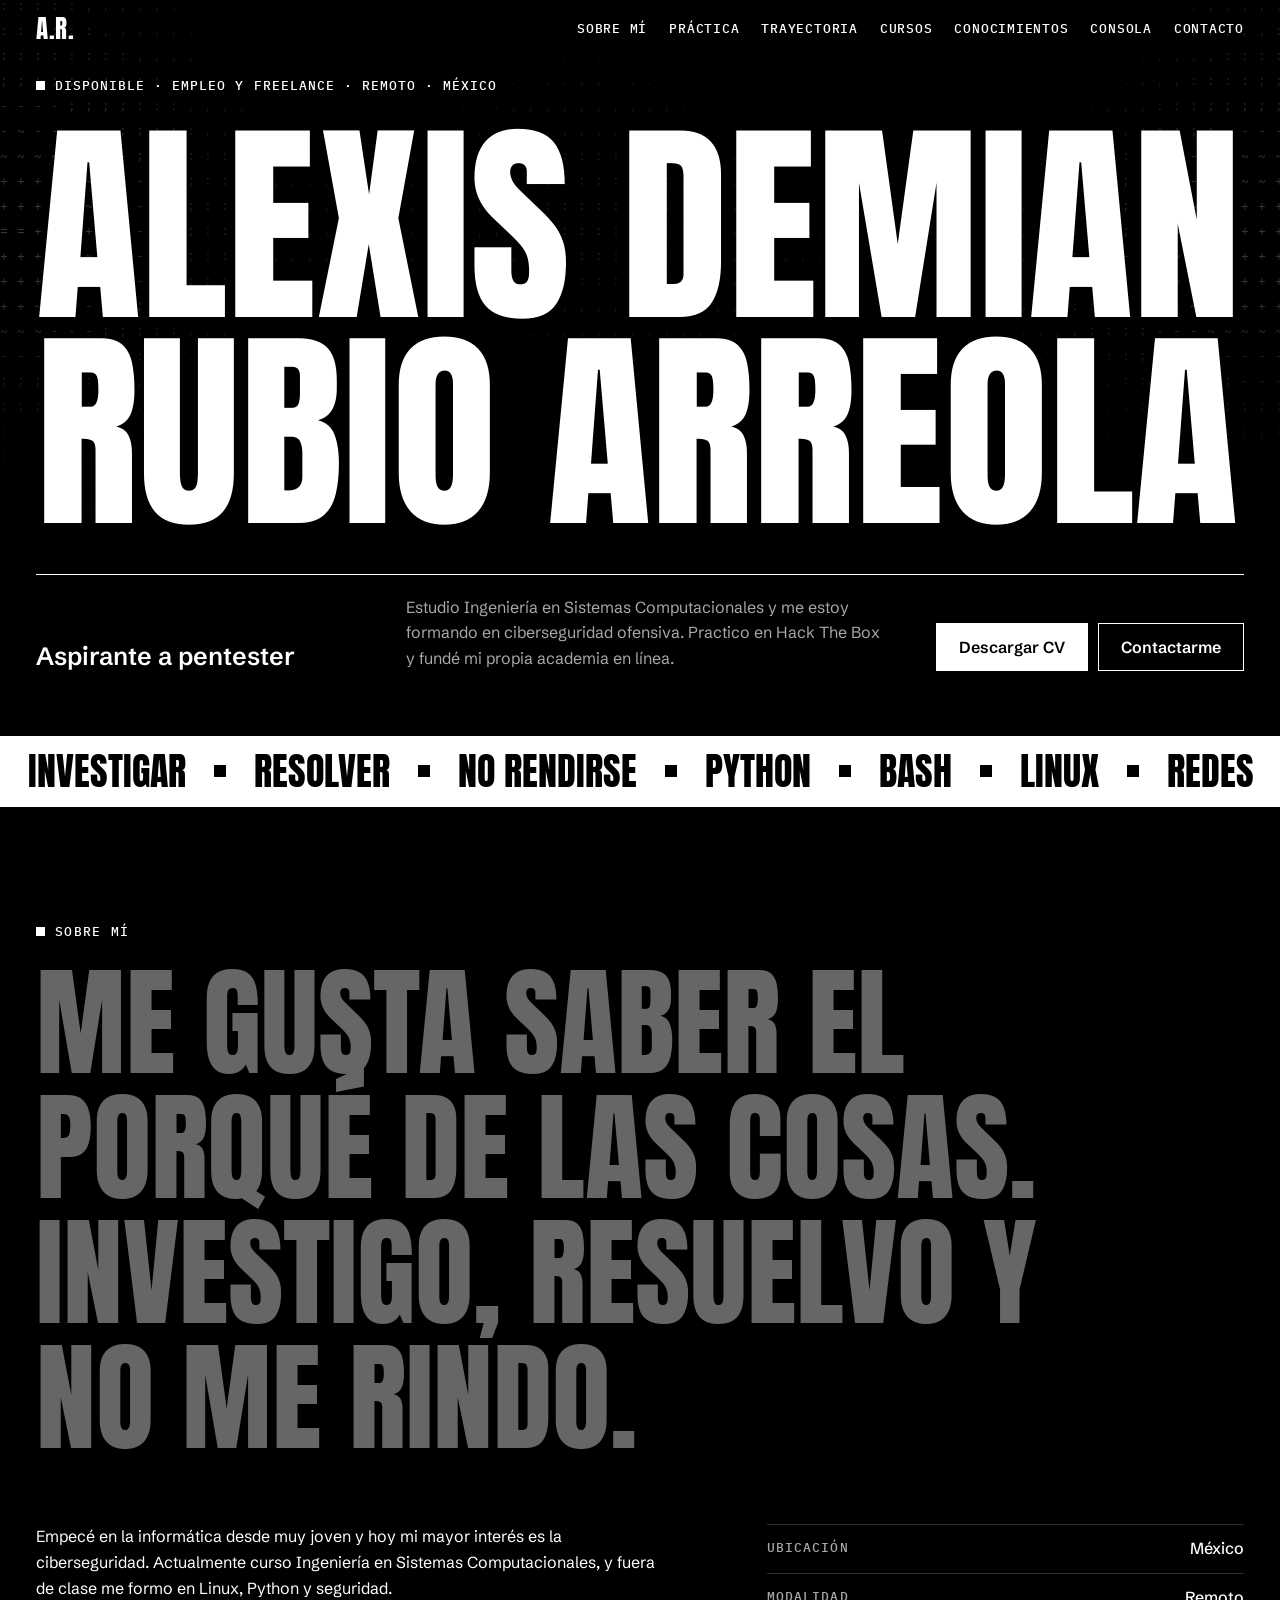
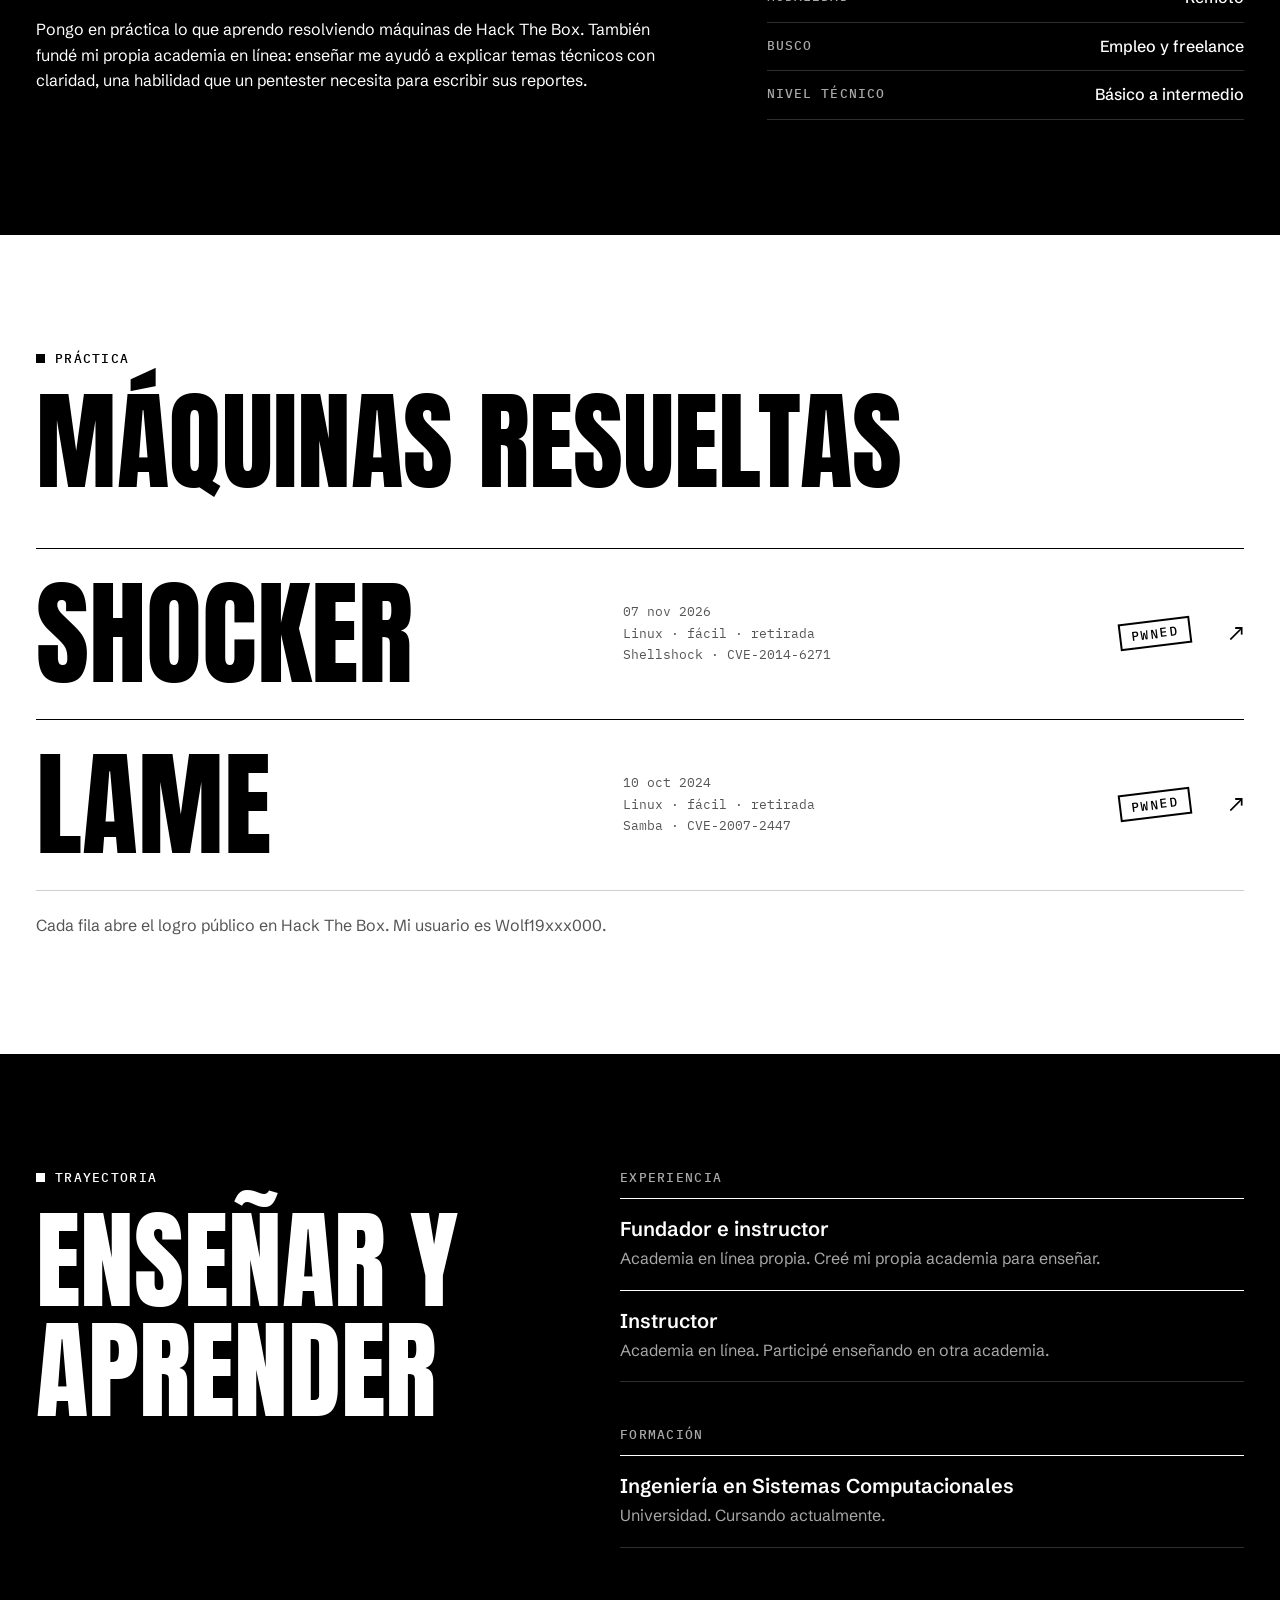
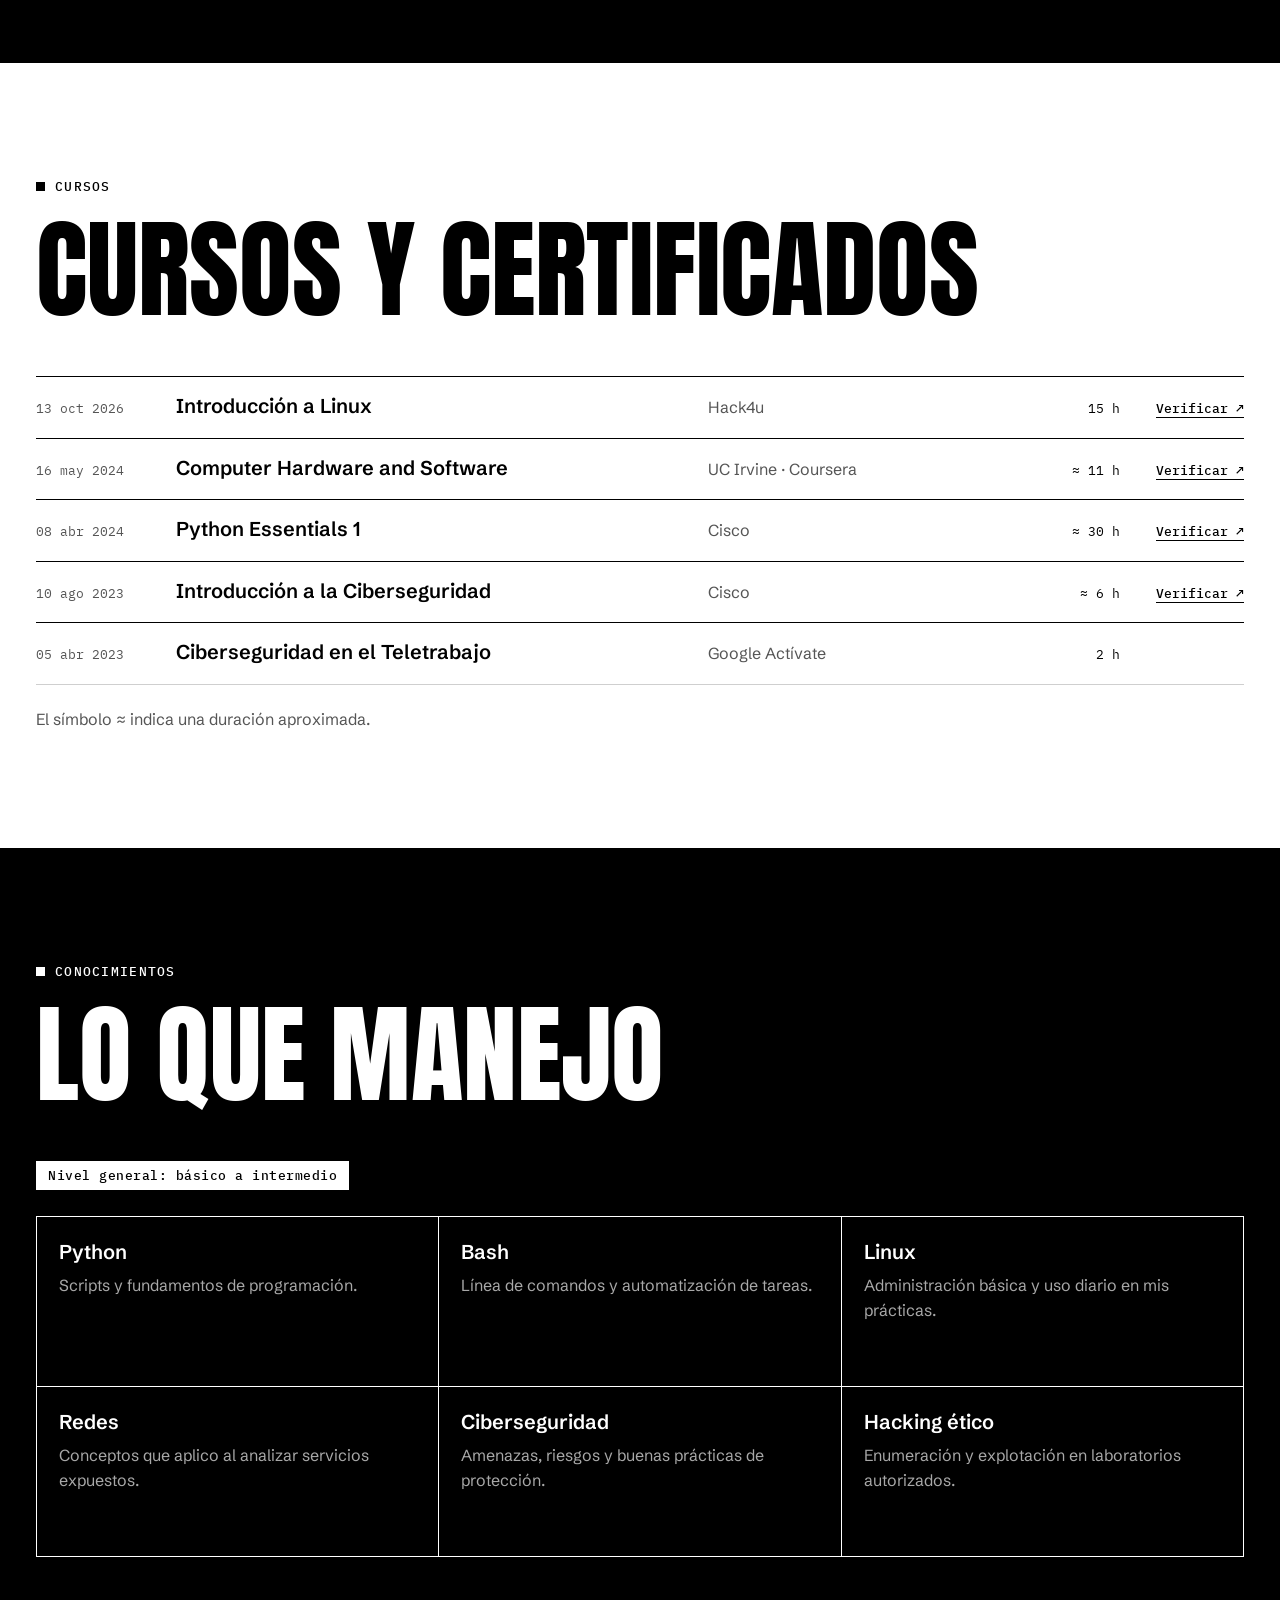
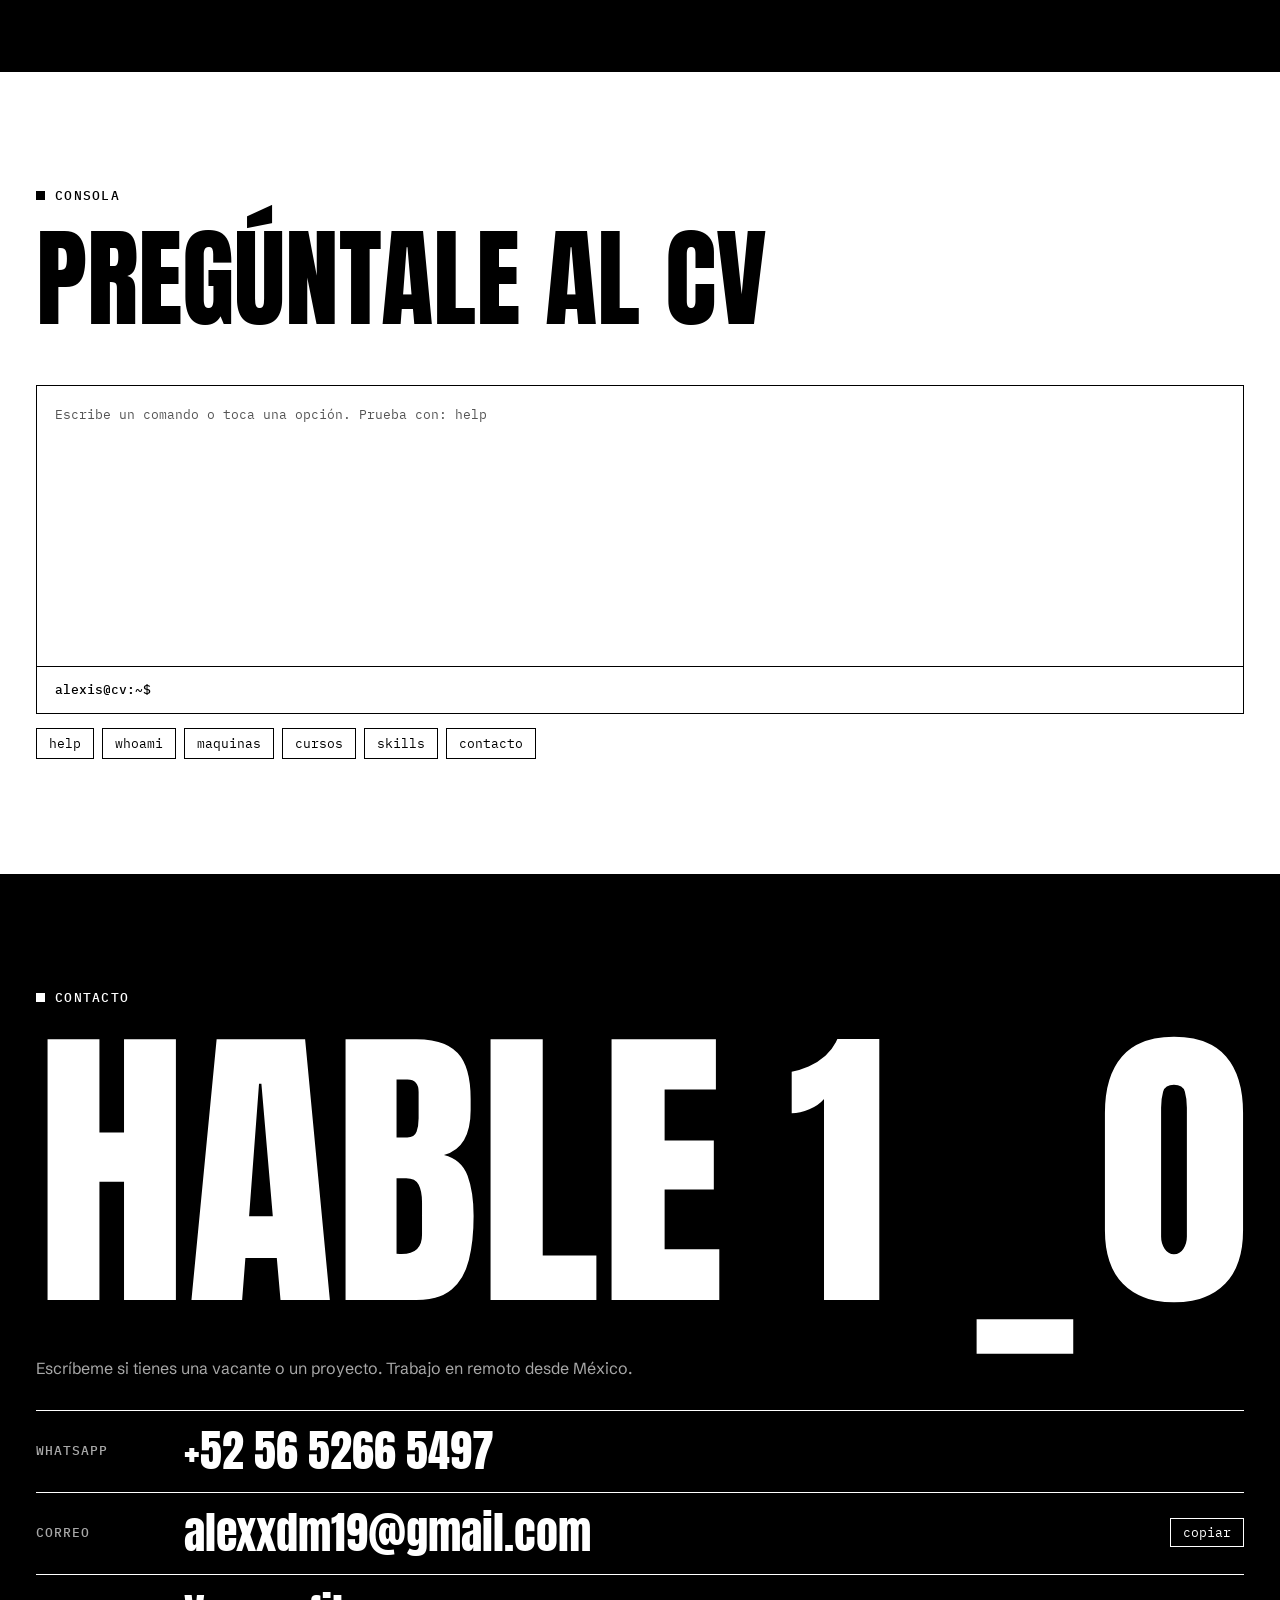
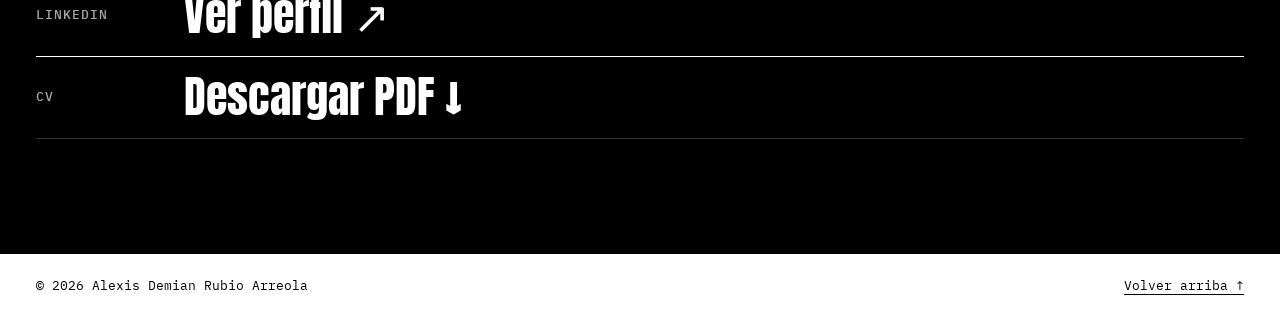
<file: index.html>
<!doctype html>
<html lang="es">
<head>
<meta charset="utf-8">
<meta name="viewport" content="width=device-width, initial-scale=1, viewport-fit=cover">
<title>Alexis Rubio CV</title>
<meta name="claude:viewport-fit-sides" content="cover">
<meta name="description" content="CV de Alexis Demian Rubio Arreola, estudiante de Ingeniería en Sistemas Computacionales y aspirante a pentester. México, trabajo remoto.">
<link rel="icon" href="data:image/svg+xml,%3Csvg xmlns='http://www.w3.org/2000/svg' viewBox='0 0 32 32'%3E%3Crect width='32' height='32' fill='%23000'/%3E%3Cpath d='M9 24 16 8l7 16M12 18h8' fill='none' stroke='%23fff' stroke-width='3'/%3E%3C/svg%3E">
<link rel="preconnect" href="https://fonts.googleapis.com">
<link rel="preconnect" href="https://fonts.gstatic.com" crossorigin>
<link rel="stylesheet" href="https://fonts.googleapis.com/css2?family=Anton&family=IBM+Plex+Mono:wght@400;500&family=Schibsted+Grotesk:wght@400;500;600&display=swap">
<script>document.documentElement.classList.add("js");</script>
<link rel="stylesheet" href="assets/site.css">
</head>
<body>

<div id="progress" aria-hidden="true"></div>
<div id="cursor" aria-hidden="true"></div>

<header class="top">
  <div class="wrap top-in">
    <a class="logo" href="#inicio" aria-label="Inicio">A.R.</a>
    <nav class="nav" aria-label="Secciones">
      <a href="#sobre-mi">Sobre mí</a>
      <a href="#practica">Práctica</a>
      <a href="#trayectoria">Trayectoria</a>
      <a href="#cursos">Cursos</a>
      <a href="#conocimientos">Conocimientos</a>
      <a href="#consola">Consola</a>
      <a href="#contacto">Contacto</a>
    </nav>
    <button id="menu-btn" type="button" aria-expanded="false" aria-controls="menu-panel">Menú</button>
  </div>
</header>

<div id="menu-panel">
  <a href="#sobre-mi">Sobre mí</a>
  <a href="#practica">Práctica</a>
  <a href="#trayectoria">Trayectoria</a>
  <a href="#cursos">Cursos</a>
  <a href="#conocimientos">Conocimientos</a>
  <a href="#consola">Consola</a>
  <a href="#contacto">Contacto</a>
</div>

<main>
  <section class="hero band" id="inicio">
    <canvas id="field" aria-hidden="true"></canvas>
    <div class="wrap hero-in">
      <p class="hero-status"><span class="dot" aria-hidden="true"></span>Disponible · empleo y freelance · remoto · México</p>
      <h1 class="name" aria-label="Alexis Demian Rubio Arreola">
        <span class="nl" aria-hidden="true">Alexis Demian</span>
        <span class="nl" aria-hidden="true">Rubio Arreola</span>
      </h1>
      <div class="hero-foot">
        <p class="role">Aspirante a pentester</p>
        <p class="lead">Estudio Ingeniería en Sistemas Computacionales y me estoy formando en ciberseguridad ofensiva. Practico en Hack The Box y fundé mi propia academia en línea.</p>
        <div class="cta">
          <!--cv--><a class="btn" href="Alexis-Rubio-CV.pdf" download>Descargar CV</a><!--/cv-->
          <a class="btn btn-ghost" href="#contacto">Contactarme</a>
        </div>
      </div>
    </div>
  </section>

  <div class="strip band inv">
    <div class="track">
      <ul>
        <li>Investigar</li><li>Resolver</li><li>No rendirse</li><li>Python</li><li>Bash</li><li>Linux</li><li>Redes</li><li>Ciberseguridad</li><li>Hacking ético</li>
      </ul>
      <ul aria-hidden="true">
        <li>Investigar</li><li>Resolver</li><li>No rendirse</li><li>Python</li><li>Bash</li><li>Linux</li><li>Redes</li><li>Ciberseguridad</li><li>Hacking ético</li>
      </ul>
    </div>
  </div>

  <section class="sec band" id="sobre-mi">
    <div class="wrap">
      <p class="tag">Sobre mí</p>
      <h2 class="statement" id="statement">Me gusta saber el porqué de las cosas. Investigo, resuelvo y no me rindo.</h2>
      <div class="about-grid">
        <div class="prose">
          <p>Empecé en la informática desde muy joven y hoy mi mayor interés es la ciberseguridad. Actualmente curso Ingeniería en Sistemas Computacionales, y fuera de clase me formo en Linux, Python y seguridad.</p>
          <p>Pongo en práctica lo que aprendo resolviendo máquinas de Hack The Box. También fundé mi propia academia en línea: enseñar me ayudó a explicar temas técnicos con claridad, una habilidad que un pentester necesita para escribir sus reportes.</p>
        </div>
        <dl class="kv">
          <div><dt>Ubicación</dt><dd>México</dd></div>
          <div><dt>Modalidad</dt><dd>Remoto</dd></div>
          <div><dt>Busco</dt><dd>Empleo y freelance</dd></div>
          <div><dt>Nivel técnico</dt><dd>Básico a intermedio</dd></div>
        </dl>
      </div>
    </div>
  </section>

  <section class="sec band inv" id="practica">
    <div class="wrap">
      <p class="tag">Práctica</p>
      <h2 class="big"><span class="wipe">Máquinas resueltas</span></h2>
      <div class="rows">
        <a class="row mach" href="https://labs.hackthebox.com/achievement/machine/2040494/108" target="_blank" rel="noopener" aria-label="Ver el logro de Shocker en Hack The Box">
          <div class="row-in">
            <span class="m-name">Shocker</span>
            <span class="m-meta mute">07 nov 2026<br>Linux · fácil · retirada<br>Shellshock · CVE-2014-6271</span>
            <span class="stamp">PWNED</span>
            <span class="arrow" aria-hidden="true">↗</span>
          </div>
        </a>
        <a class="row mach" href="https://labs.hackthebox.com/achievement/machine/2040494/1" target="_blank" rel="noopener" aria-label="Ver el logro de Lame en Hack The Box">
          <div class="row-in">
            <span class="m-name">Lame</span>
            <span class="m-meta mute">10 oct 2024<br>Linux · fácil · retirada<br>Samba · CVE-2007-2447</span>
            <span class="stamp">PWNED</span>
            <span class="arrow" aria-hidden="true">↗</span>
          </div>
        </a>
      </div>
      <p class="note">Cada fila abre el logro público en Hack The Box. Mi usuario es Wolf19xxx000.</p>
    </div>
  </section>

  <section class="sec band" id="trayectoria">
    <div class="wrap path-grid">
      <div class="sticky">
        <p class="tag">Trayectoria</p>
        <h2 class="big"><span class="wipe">Enseñar y aprender</span></h2>
      </div>
      <div>
        <div class="group">
          <p class="sub">Experiencia</p>
          <ul class="rows">
            <li class="row entry"><div class="row-in">
              <h3>Fundador e instructor</h3>
              <p class="mute">Academia en línea propia. Creé mi propia academia para enseñar.</p>
            </div></li>
            <li class="row entry"><div class="row-in">
              <h3>Instructor</h3>
              <p class="mute">Academia en línea. Participé enseñando en otra academia.</p>
            </div></li>
          </ul>
        </div>
        <div class="group">
          <p class="sub">Formación</p>
          <ul class="rows">
            <li class="row entry"><div class="row-in">
              <h3>Ingeniería en Sistemas Computacionales</h3>
              <p class="mute">Universidad. Cursando actualmente.</p>
            </div></li>
          </ul>
        </div>
      </div>
    </div>
  </section>

  <section class="sec band inv" id="cursos">
    <div class="wrap">
      <p class="tag">Cursos</p>
      <h2 class="big"><span class="wipe">Cursos y certificados</span></h2>
      <ul class="rows">
        <li class="row course"><div class="row-in"><time class="mute" datetime="2026-10-13">13 oct 2026</time><strong>Introducción a Linux</strong><span class="issuer mute">Hack4u</span><span class="hours">15 h</span><a class="verify" href="https://hack4u.io/certificate/1837-2738-9126-1759" target="_blank" rel="noopener">Verificar ↗</a></div></li>
        <li class="row course"><div class="row-in"><time class="mute" datetime="2024-05-16">16 may 2024</time><strong>Computer Hardware and Software</strong><span class="issuer mute">UC Irvine · Coursera</span><span class="hours">≈ 11 h</span><a class="verify" href="https://coursera.org/verify/PHUYU6D9DNC4" target="_blank" rel="noopener">Verificar ↗</a></div></li>
        <li class="row course"><div class="row-in"><time class="mute" datetime="2024-04-08">08 abr 2024</time><strong>Python Essentials 1</strong><span class="issuer mute">Cisco</span><span class="hours">≈ 30 h</span><a class="verify" href="https://www.credly.com/badges/a614ebd9-4b19-4caa-8274-c4c0bd249125" target="_blank" rel="noopener">Verificar ↗</a></div></li>
        <li class="row course"><div class="row-in"><time class="mute" datetime="2023-08-10">10 ago 2023</time><strong>Introducción a la Ciberseguridad</strong><span class="issuer mute">Cisco</span><span class="hours">≈ 6 h</span><a class="verify" href="https://www.credly.com/badges/8dda4fd5-97e1-49f4-b0d9-f84afd43bf87" target="_blank" rel="noopener">Verificar ↗</a></div></li>
        <li class="row course"><div class="row-in"><time class="mute" datetime="2023-04-05">05 abr 2023</time><strong>Ciberseguridad en el Teletrabajo</strong><span class="issuer mute">Google Actívate</span><span class="hours">2 h</span></div></li>
      </ul>
      <p class="note">El símbolo ≈ indica una duración aproximada.</p>
    </div>
  </section>

  <section class="sec band" id="conocimientos">
    <div class="wrap">
      <p class="tag">Conocimientos</p>
      <h2 class="big"><span class="wipe">Lo que manejo</span></h2>
      <p class="level">Nivel general: básico a intermedio</p>
      <div class="cells">
        <div class="cell"><h3>Python</h3><p>Scripts y fundamentos de programación.</p></div>
        <div class="cell"><h3>Bash</h3><p>Línea de comandos y automatización de tareas.</p></div>
        <div class="cell"><h3>Linux</h3><p>Administración básica y uso diario en mis prácticas.</p></div>
        <div class="cell"><h3>Redes</h3><p>Conceptos que aplico al analizar servicios expuestos.</p></div>
        <div class="cell"><h3>Ciberseguridad</h3><p>Amenazas, riesgos y buenas prácticas de protección.</p></div>
        <div class="cell"><h3>Hacking ético</h3><p>Enumeración y explotación en laboratorios autorizados.</p></div>
      </div>
    </div>
  </section>

  <section class="sec band inv" id="consola">
    <div class="wrap">
      <p class="tag">Consola</p>
      <h2 class="big"><span class="wipe">Pregúntale al CV</span></h2>
      <div class="console">
        <div class="out" id="term-body" role="log" aria-live="polite" tabindex="0">
          <p class="dim">Escribe un comando o toca una opción. Prueba con: help</p>
        </div>
        <form class="line" id="term-form" autocomplete="off">
          <label for="term-input">alexis@cv:~$</label>
          <input id="term-input" type="text" maxlength="60" spellcheck="false" autocapitalize="off" aria-label="Escribe un comando">
        </form>
      </div>
      <div class="chips" id="chips" aria-label="Comandos rápidos">
        <button type="button" data-cmd="help">help</button>
        <button type="button" data-cmd="whoami">whoami</button>
        <button type="button" data-cmd="maquinas">maquinas</button>
        <button type="button" data-cmd="cursos">cursos</button>
        <button type="button" data-cmd="skills">skills</button>
        <button type="button" data-cmd="contacto">contacto</button>
      </div>
    </div>
  </section>

  <section class="sec band" id="contacto">
    <div class="wrap">
      <p class="tag">Contacto</p>
      <h2 class="name contact-title" id="hablemos" aria-label="Hablemos"><span class="nl" aria-hidden="true">Hablemos</span></h2>
      <p class="note contact-note">Escríbeme si tienes una vacante o un proyecto. Trabajo en remoto desde México.</p>
      <ul class="rows">
        <li class="row contact"><div class="row-in"><span class="k mute">WhatsApp</span><a class="v" href="https://wa.me/525652665497" target="_blank" rel="noopener">+52 56 5266 5497</a></div></li>
        <li class="row contact"><div class="row-in"><span class="k mute">Correo</span><a class="v" id="mail" href="mailto:alexxdm19@gmail.com">alexxdm19@gmail.com</a><button class="copy" id="copy" type="button">copiar</button></div></li>
        <li class="row contact"><div class="row-in"><span class="k mute">LinkedIn</span><a class="v" href="https://www.linkedin.com/in/alexis-demian-rubio-arreola-3a4a893a7" target="_blank" rel="noopener">Ver perfil ↗</a></div></li>
        <!--cv--><li class="row contact"><div class="row-in"><span class="k mute">CV</span><a class="v" href="Alexis-Rubio-CV.pdf" download>Descargar PDF ↓</a></div></li><!--/cv-->
      </ul>
    </div>
  </section>
</main>

<footer class="foot band inv">
  <div class="wrap"><span>© 2026 Alexis Demian Rubio Arreola</span><a href="#inicio">Volver arriba ↑</a></div>
</footer>

<script>
window.SITE_ALIASES = { certs: "cursos", certificados: "cursos", htb: "maquinas", conocimientos: "skills", ayuda: "help", formacion: "estudios" };
window.SITE_COMMANDS = {
  help: [
    ["Comandos disponibles:"],
    ["  whoami       quién soy", "dim"],
    ["  estudios     mi formación", "dim"],
    ["  experiencia  dónde he trabajado", "dim"],
    ["  maquinas     práctica en Hack The Box", "dim"],
    ["  cursos       cursos y certificados", "dim"],
    ["  skills       conocimientos", "dim"],
    ["  contacto     cómo escribirme", "dim"],
    ["  clear        limpiar la pantalla", "dim"]
  ],
  whoami: [
    ["Alexis Demian Rubio Arreola"],
    ["Estudiante de Ing. en Sistemas Computacionales", "dim"],
    ["Meta: trabajar como pentester", "dim"]
  ],
  estudios: [
    ["Ingeniería en Sistemas Computacionales"],
    ["Universidad, en curso", "dim"]
  ],
  experiencia: [
    ["Fundador e instructor · academia en línea propia"],
    ["Instructor · otra academia en línea"]
  ],
  maquinas: [
    ["[pwned] Shocker  07 nov 2026  ver logro ↗", "", "https://labs.hackthebox.com/achievement/machine/2040494/108"],
    ["[pwned] Lame     10 oct 2024  ver logro ↗", "", "https://labs.hackthebox.com/achievement/machine/2040494/1"],
    ["usuario en HTB: Wolf19xxx000", "dim"]
  ],
  cursos: [
    ["13 oct 2026  Introducción a Linux · Hack4u · 15 h ↗", "", "https://hack4u.io/certificate/1837-2738-9126-1759"],
    ["16 may 2024  Computer Hardware and Software · Coursera · ≈ 11 h ↗", "", "https://coursera.org/verify/PHUYU6D9DNC4"],
    ["08 abr 2024  Python Essentials 1 · Cisco · ≈ 30 h ↗", "", "https://www.credly.com/badges/a614ebd9-4b19-4caa-8274-c4c0bd249125"],
    ["10 ago 2023  Introducción a la Ciberseguridad · Cisco · ≈ 6 h ↗", "", "https://www.credly.com/badges/8dda4fd5-97e1-49f4-b0d9-f84afd43bf87"],
    ["05 abr 2023  Ciberseguridad en el Teletrabajo · Google Actívate · 2 h"]
  ],
  skills: [
    ["python  bash  linux  redes  ciberseguridad  hacking-etico"],
    ["nivel: básico a intermedio", "dim"]
  ],
  contacto: [
    ["whatsapp  +52 56 5266 5497 ↗", "", "https://wa.me/525652665497"],
    ["correo    alexxdm19@gmail.com"],
    ["linkedin  abrir perfil ↗", "", "https://www.linkedin.com/in/alexis-demian-rubio-arreola-3a4a893a7"]
  ]
};
</script>
<script src="assets/site.js"></script>
</body>
</html>
</file>
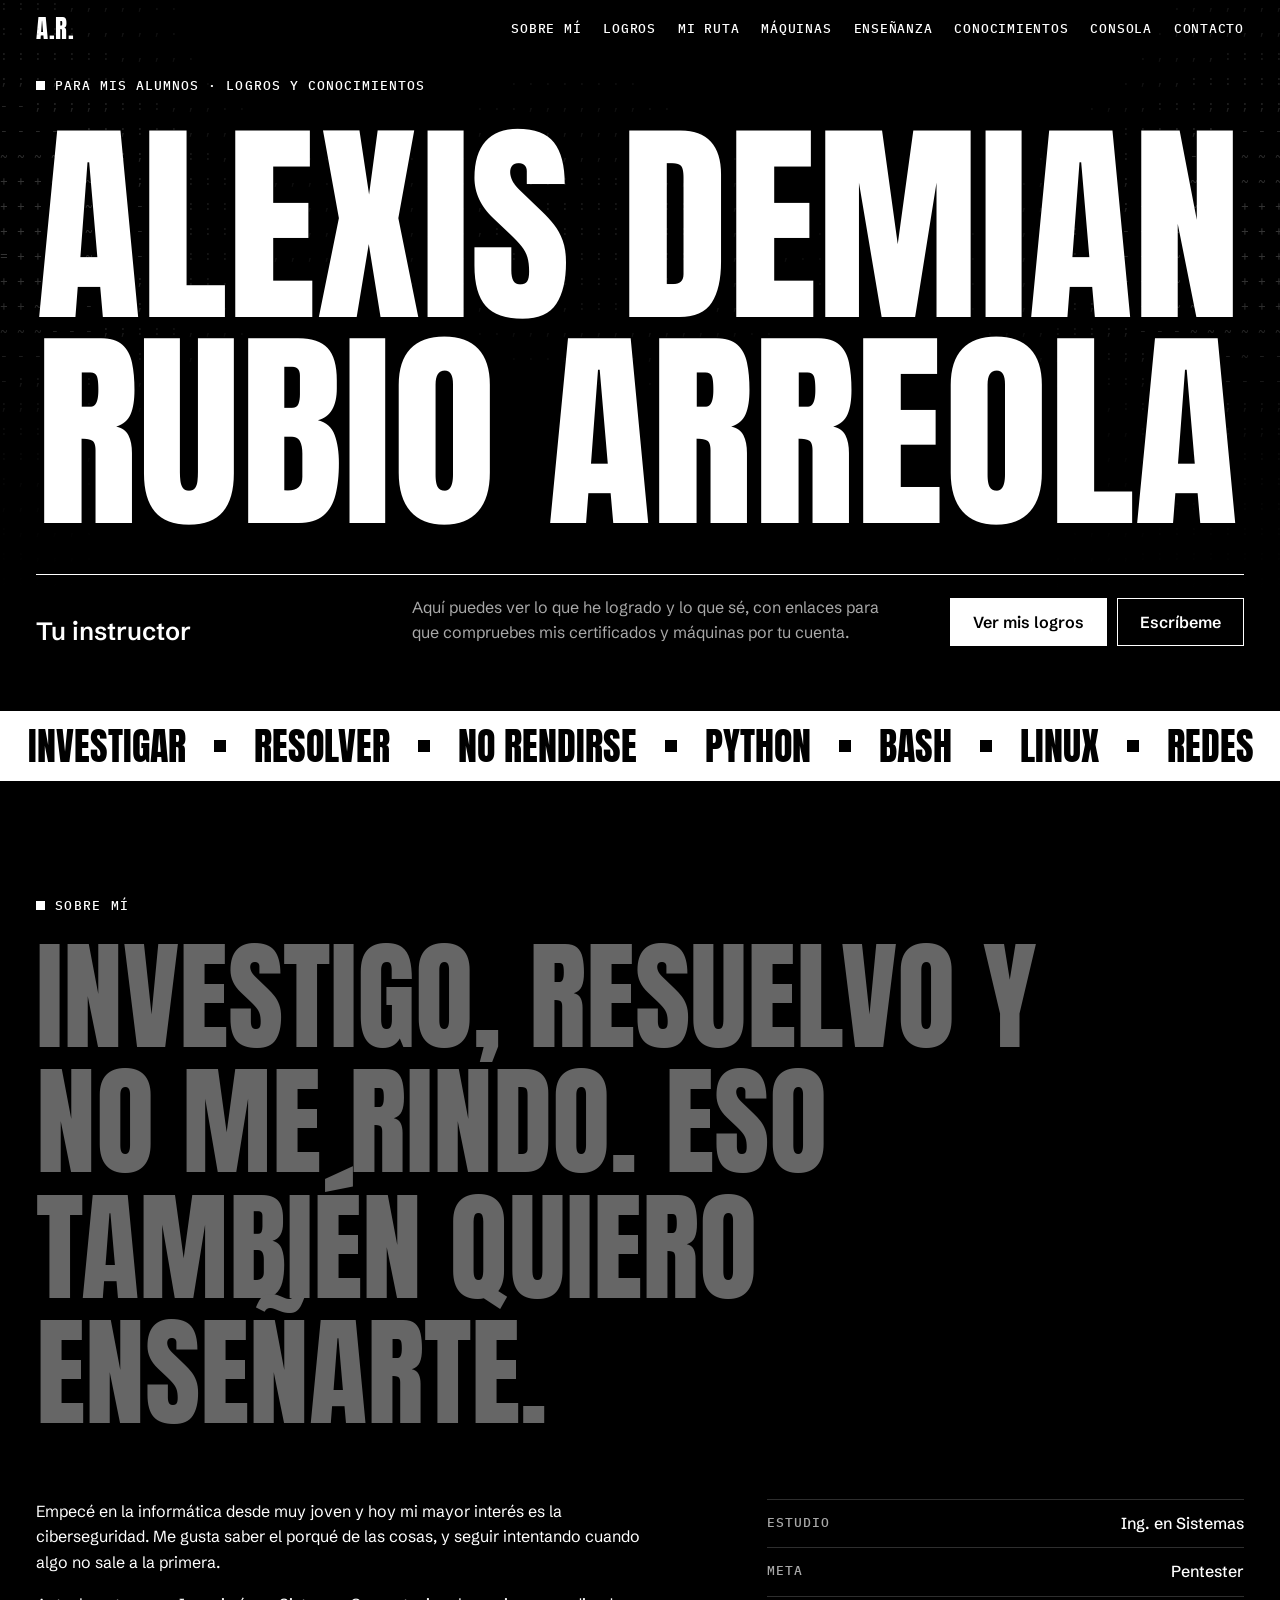
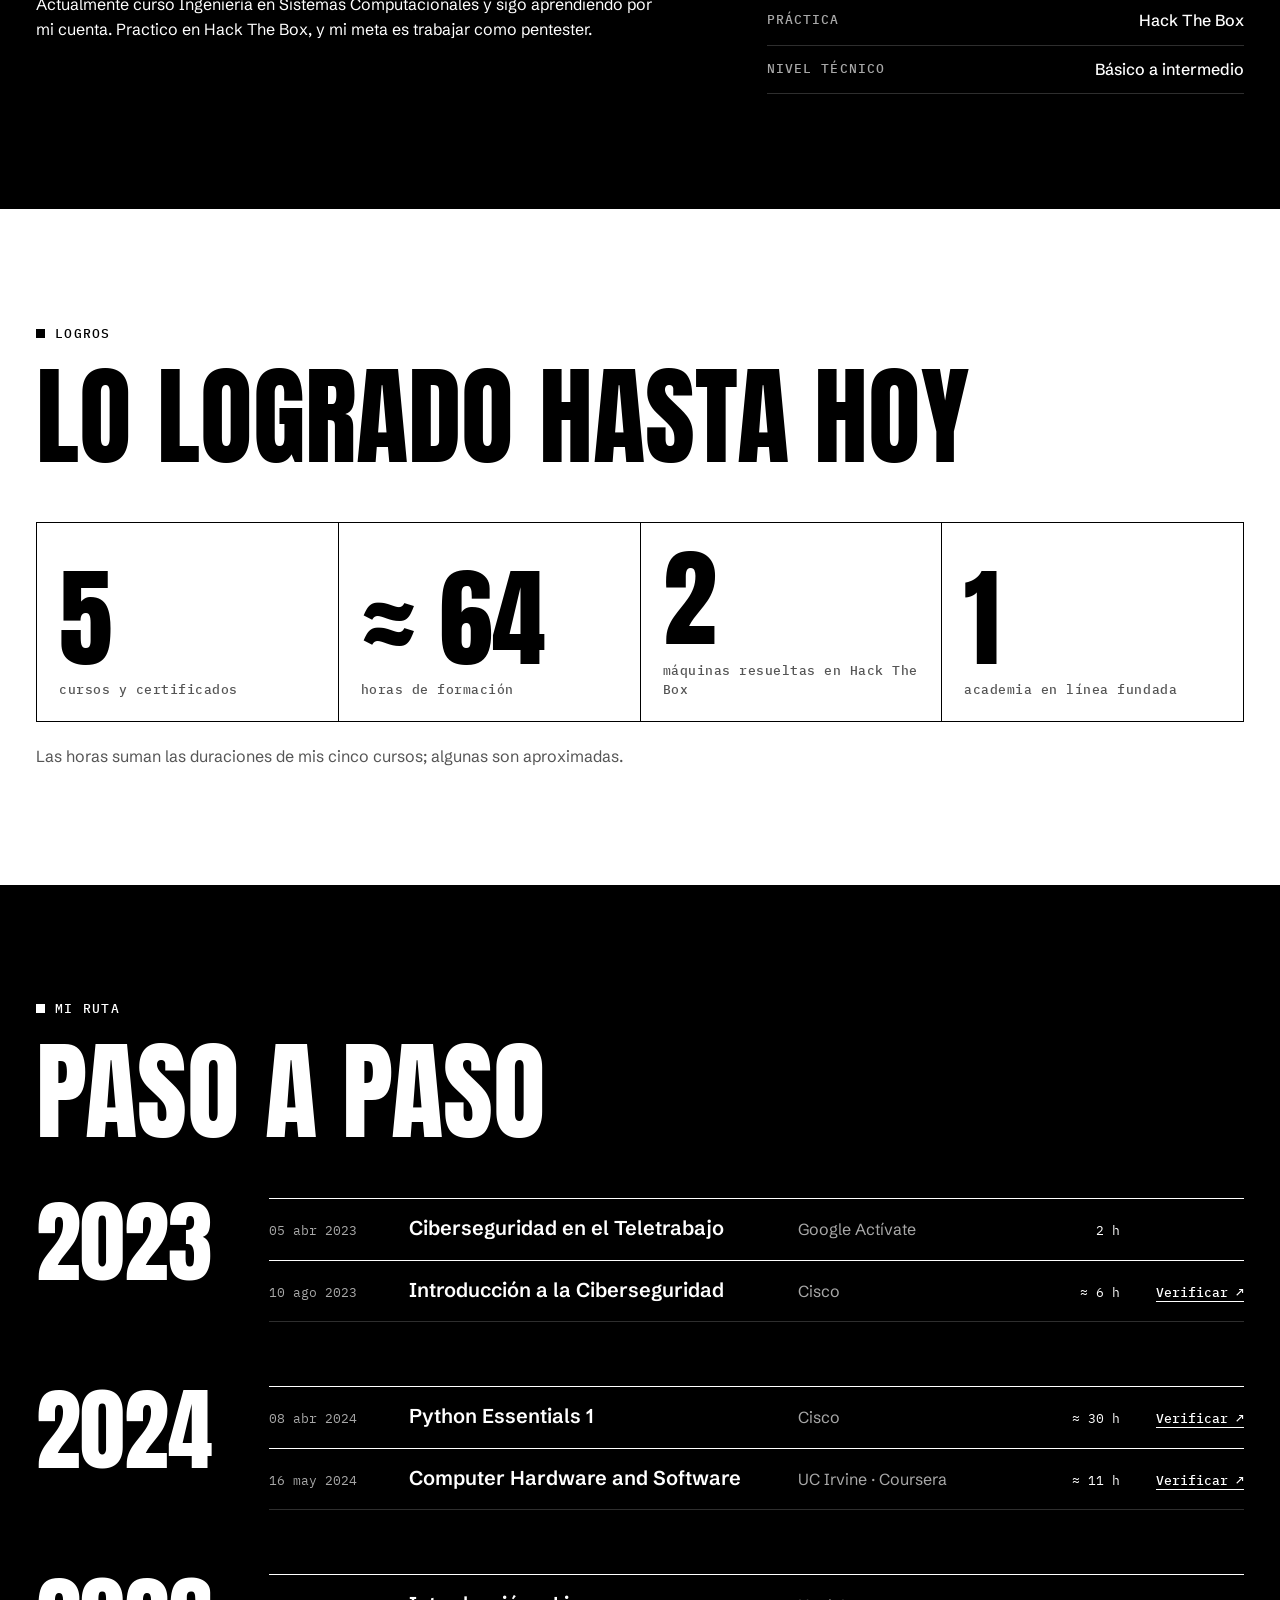
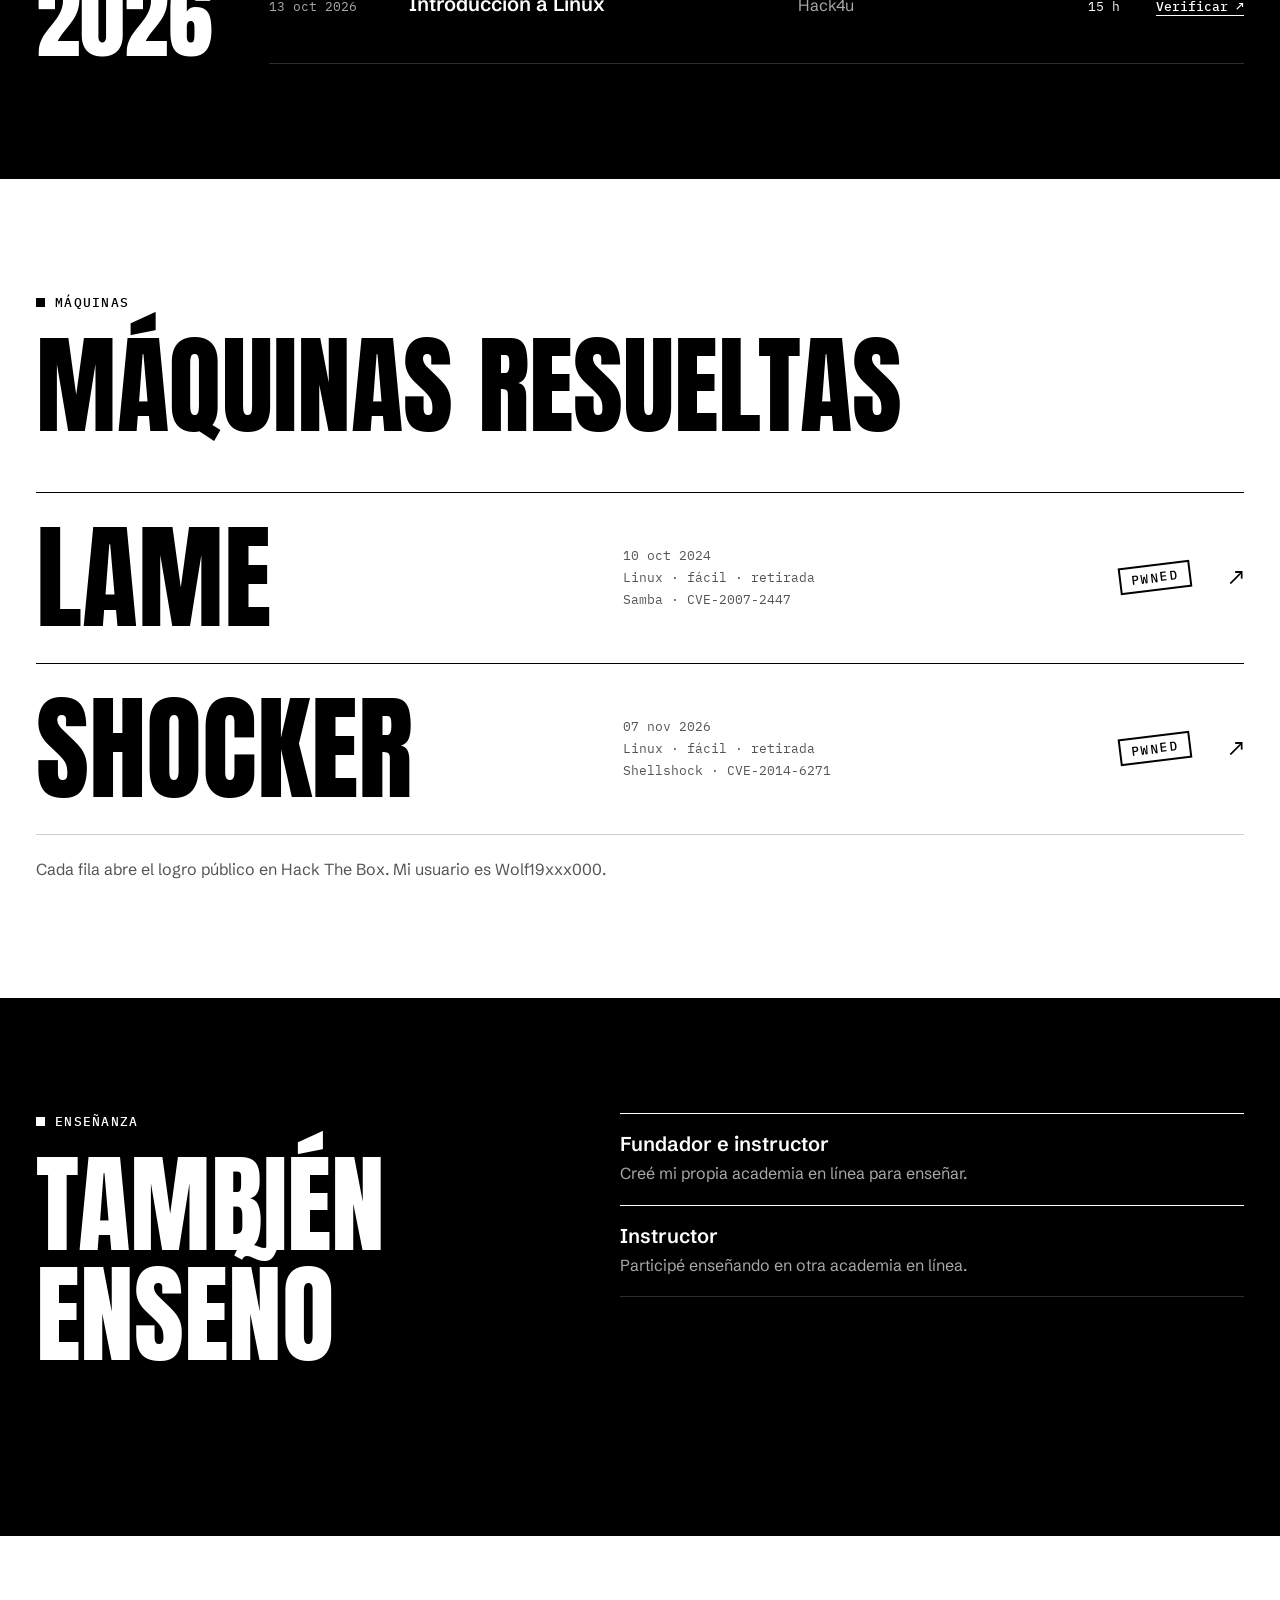
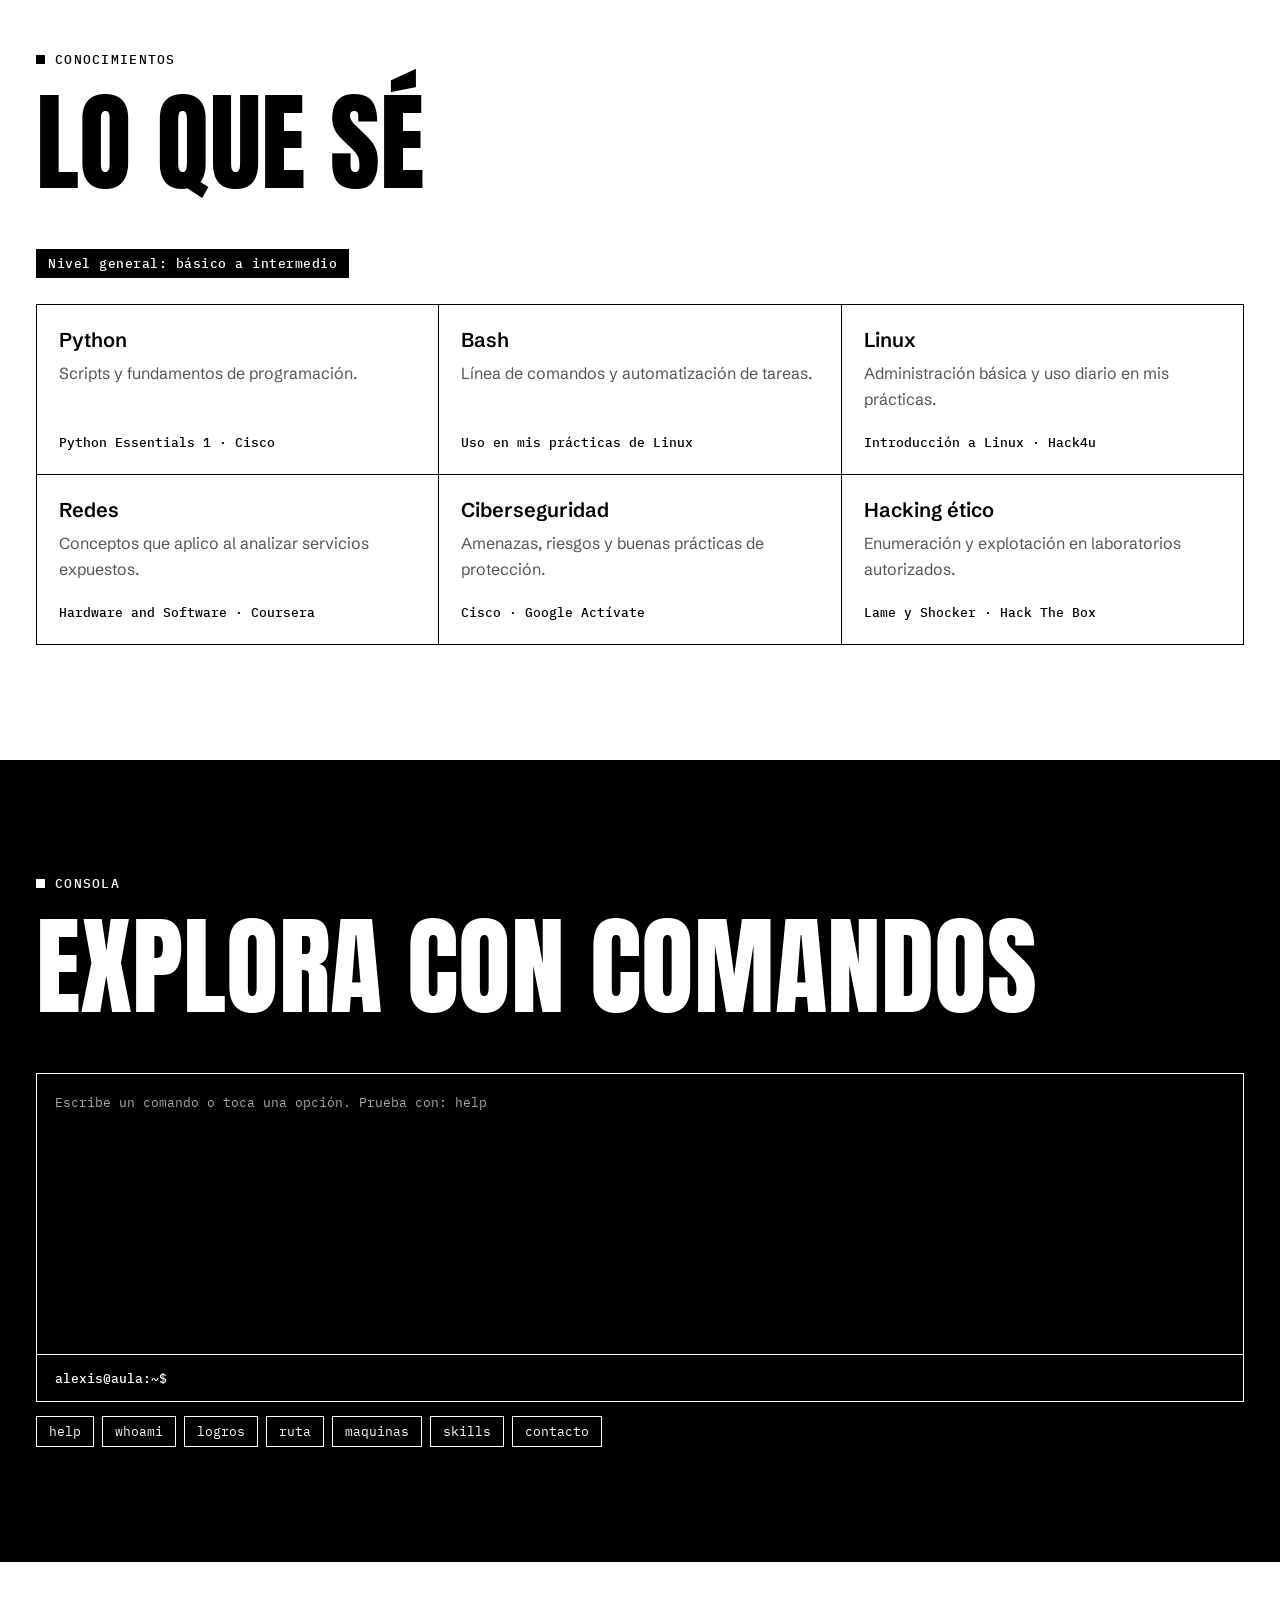
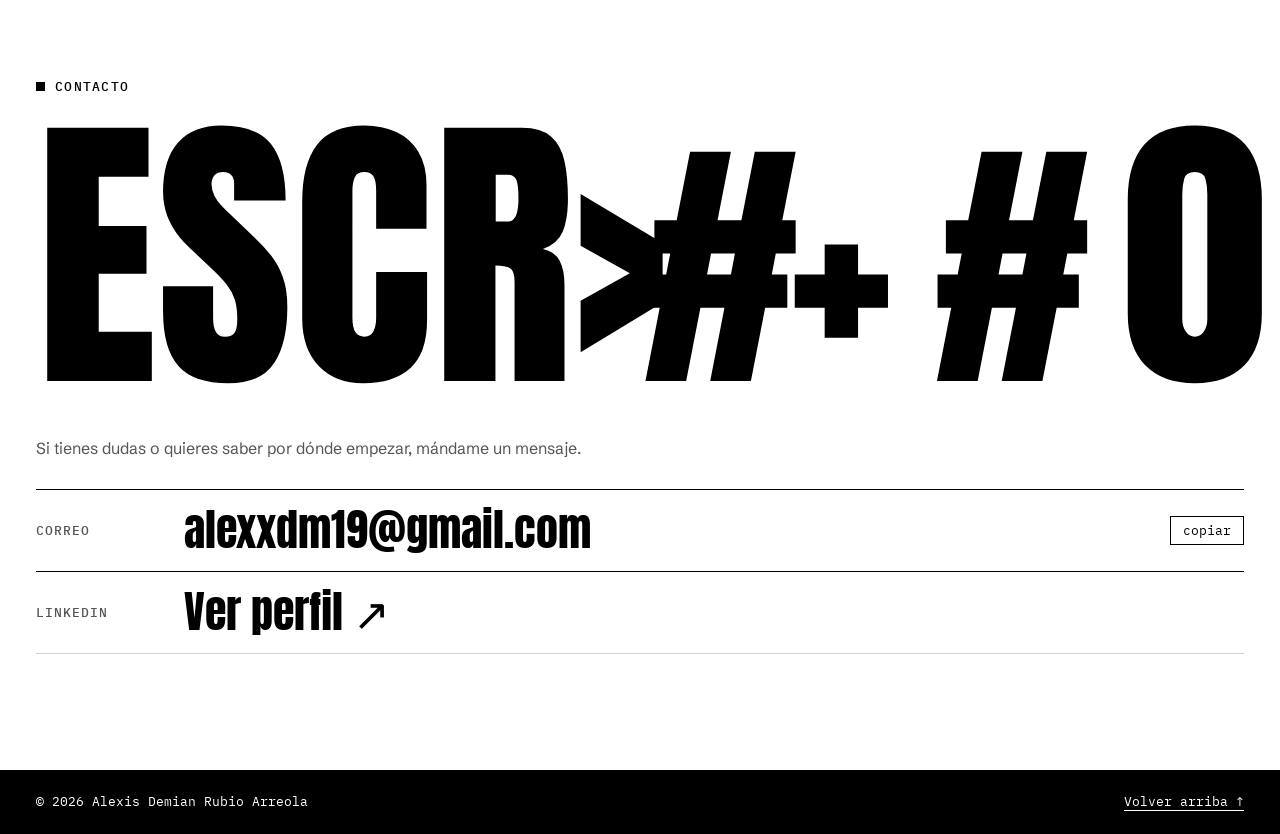
<file: alumnos.html>
<!doctype html>
<html lang="es">
<head>
<meta charset="utf-8">
<meta name="viewport" content="width=device-width, initial-scale=1, viewport-fit=cover">
<title>Alexis Rubio Logros</title>
<meta name="claude:viewport-fit-sides" content="cover">
<meta name="description" content="Logros y conocimientos de Alexis Demian Rubio Arreola, instructor en línea y aspirante a pentester.">
<link rel="icon" href="data:image/svg+xml,%3Csvg xmlns='http://www.w3.org/2000/svg' viewBox='0 0 32 32'%3E%3Crect width='32' height='32' fill='%23000'/%3E%3Cpath d='M9 24 16 8l7 16M12 18h8' fill='none' stroke='%23fff' stroke-width='3'/%3E%3C/svg%3E">
<link rel="preconnect" href="https://fonts.googleapis.com">
<link rel="preconnect" href="https://fonts.gstatic.com" crossorigin>
<link rel="stylesheet" href="https://fonts.googleapis.com/css2?family=Anton&family=IBM+Plex+Mono:wght@400;500&family=Schibsted+Grotesk:wght@400;500;600&display=swap">
<script>document.documentElement.classList.add("js");</script>
<link rel="stylesheet" href="assets/site.css">
</head>
<body>

<div id="progress" aria-hidden="true"></div>
<div id="cursor" aria-hidden="true"></div>

<header class="top">
  <div class="wrap top-in">
    <a class="logo" href="#inicio" aria-label="Inicio">A.R.</a>
    <nav class="nav" aria-label="Secciones">
      <a href="#sobre-mi">Sobre mí</a>
      <a href="#logros">Logros</a>
      <a href="#ruta">Mi ruta</a>
      <a href="#maquinas">Máquinas</a>
      <a href="#ensenanza">Enseñanza</a>
      <a href="#conocimientos">Conocimientos</a>
      <a href="#consola">Consola</a>
      <a href="#contacto">Contacto</a>
    </nav>
    <button id="menu-btn" type="button" aria-expanded="false" aria-controls="menu-panel">Menú</button>
  </div>
</header>

<div id="menu-panel">
  <a href="#sobre-mi">Sobre mí</a>
  <a href="#logros">Logros</a>
  <a href="#ruta">Mi ruta</a>
  <a href="#maquinas">Máquinas</a>
  <a href="#ensenanza">Enseñanza</a>
  <a href="#conocimientos">Conocimientos</a>
  <a href="#consola">Consola</a>
  <a href="#contacto">Contacto</a>
</div>

<main>
  <section class="hero band" id="inicio">
    <canvas id="field" aria-hidden="true"></canvas>
    <div class="wrap hero-in">
      <p class="hero-status"><span class="dot" aria-hidden="true"></span>Para mis alumnos · logros y conocimientos</p>
      <h1 class="name" aria-label="Alexis Demian Rubio Arreola">
        <span class="nl" aria-hidden="true">Alexis Demian</span>
        <span class="nl" aria-hidden="true">Rubio Arreola</span>
      </h1>
      <div class="hero-foot">
        <p class="role">Tu instructor</p>
        <p class="lead">Aquí puedes ver lo que he logrado y lo que sé, con enlaces para que compruebes mis certificados y máquinas por tu cuenta.</p>
        <div class="cta">
          <a class="btn" href="#logros">Ver mis logros</a>
          <a class="btn btn-ghost" href="#contacto">Escríbeme</a>
        </div>
      </div>
    </div>
  </section>

  <div class="strip band inv">
    <div class="track">
      <ul>
        <li>Investigar</li><li>Resolver</li><li>No rendirse</li><li>Python</li><li>Bash</li><li>Linux</li><li>Redes</li><li>Ciberseguridad</li><li>Hacking ético</li>
      </ul>
      <ul aria-hidden="true">
        <li>Investigar</li><li>Resolver</li><li>No rendirse</li><li>Python</li><li>Bash</li><li>Linux</li><li>Redes</li><li>Ciberseguridad</li><li>Hacking ético</li>
      </ul>
    </div>
  </div>

  <section class="sec band" id="sobre-mi">
    <div class="wrap">
      <p class="tag">Sobre mí</p>
      <h2 class="statement" id="statement">Investigo, resuelvo y no me rindo. Eso también quiero enseñarte.</h2>
      <div class="about-grid">
        <div class="prose">
          <p>Empecé en la informática desde muy joven y hoy mi mayor interés es la ciberseguridad. Me gusta saber el porqué de las cosas, y seguir intentando cuando algo no sale a la primera.</p>
          <p>Actualmente curso Ingeniería en Sistemas Computacionales y sigo aprendiendo por mi cuenta. Practico en Hack The Box, y mi meta es trabajar como pentester.</p>
        </div>
        <dl class="kv">
          <div><dt>Estudio</dt><dd>Ing. en Sistemas</dd></div>
          <div><dt>Meta</dt><dd>Pentester</dd></div>
          <div><dt>Práctica</dt><dd>Hack The Box</dd></div>
          <div><dt>Nivel técnico</dt><dd>Básico a intermedio</dd></div>
        </dl>
      </div>
    </div>
  </section>

  <section class="sec band inv" id="logros">
    <div class="wrap">
      <p class="tag">Logros</p>
      <h2 class="big"><span class="wipe">Lo logrado hasta hoy</span></h2>
      <div class="cells stats">
        <div class="cell stat"><b><span class="count">5</span></b><p>cursos y certificados</p></div>
        <div class="cell stat"><b>≈ <span class="count">64</span></b><p>horas de formación</p></div>
        <div class="cell stat"><b><span class="count">2</span></b><p>máquinas resueltas en Hack The Box</p></div>
        <div class="cell stat"><b><span class="count">1</span></b><p>academia en línea fundada</p></div>
      </div>
      <p class="note">Las horas suman las duraciones de mis cinco cursos; algunas son aproximadas.</p>
    </div>
  </section>

  <section class="sec band" id="ruta">
    <div class="wrap">
      <p class="tag">Mi ruta</p>
      <h2 class="big"><span class="wipe">Paso a paso</span></h2>
      <div class="year">
        <p class="year-n">2023</p>
        <ul class="rows">
          <li class="row course"><div class="row-in"><time class="mute" datetime="2023-04-05">05 abr 2023</time><strong>Ciberseguridad en el Teletrabajo</strong><span class="issuer mute">Google Actívate</span><span class="hours">2 h</span></div></li>
          <li class="row course"><div class="row-in"><time class="mute" datetime="2023-08-10">10 ago 2023</time><strong>Introducción a la Ciberseguridad</strong><span class="issuer mute">Cisco</span><span class="hours">≈ 6 h</span><a class="verify" href="https://www.credly.com/badges/8dda4fd5-97e1-49f4-b0d9-f84afd43bf87" target="_blank" rel="noopener">Verificar ↗</a></div></li>
        </ul>
      </div>
      <div class="year">
        <p class="year-n">2024</p>
        <ul class="rows">
          <li class="row course"><div class="row-in"><time class="mute" datetime="2024-04-08">08 abr 2024</time><strong>Python Essentials 1</strong><span class="issuer mute">Cisco</span><span class="hours">≈ 30 h</span><a class="verify" href="https://www.credly.com/badges/a614ebd9-4b19-4caa-8274-c4c0bd249125" target="_blank" rel="noopener">Verificar ↗</a></div></li>
          <li class="row course"><div class="row-in"><time class="mute" datetime="2024-05-16">16 may 2024</time><strong>Computer Hardware and Software</strong><span class="issuer mute">UC Irvine · Coursera</span><span class="hours">≈ 11 h</span><a class="verify" href="https://coursera.org/verify/PHUYU6D9DNC4" target="_blank" rel="noopener">Verificar ↗</a></div></li>
        </ul>
      </div>
      <div class="year">
        <p class="year-n">2026</p>
        <ul class="rows">
          <li class="row course"><div class="row-in"><time class="mute" datetime="2026-10-13">13 oct 2026</time><strong>Introducción a Linux</strong><span class="issuer mute">Hack4u</span><span class="hours">15 h</span><a class="verify" href="https://hack4u.io/certificate/1837-2738-9126-1759" target="_blank" rel="noopener">Verificar ↗</a></div></li>
        </ul>
      </div>
    </div>
  </section>

  <section class="sec band inv" id="maquinas">
    <div class="wrap">
      <p class="tag">Máquinas</p>
      <h2 class="big"><span class="wipe">Máquinas resueltas</span></h2>
      <div class="rows">
        <a class="row mach" href="https://labs.hackthebox.com/achievement/machine/2040494/1" target="_blank" rel="noopener" aria-label="Ver el logro de Lame en Hack The Box">
          <div class="row-in">
            <span class="m-name">Lame</span>
            <span class="m-meta mute">10 oct 2024<br>Linux · fácil · retirada<br>Samba · CVE-2007-2447</span>
            <span class="stamp">PWNED</span>
            <span class="arrow" aria-hidden="true">↗</span>
          </div>
        </a>
        <a class="row mach" href="https://labs.hackthebox.com/achievement/machine/2040494/108" target="_blank" rel="noopener" aria-label="Ver el logro de Shocker en Hack The Box">
          <div class="row-in">
            <span class="m-name">Shocker</span>
            <span class="m-meta mute">07 nov 2026<br>Linux · fácil · retirada<br>Shellshock · CVE-2014-6271</span>
            <span class="stamp">PWNED</span>
            <span class="arrow" aria-hidden="true">↗</span>
          </div>
        </a>
      </div>
      <p class="note">Cada fila abre el logro público en Hack The Box. Mi usuario es Wolf19xxx000.</p>
    </div>
  </section>

  <section class="sec band" id="ensenanza">
    <div class="wrap path-grid">
      <div class="sticky">
        <p class="tag">Enseñanza</p>
        <h2 class="big"><span class="wipe">También enseño</span></h2>
      </div>
      <div>
        <ul class="rows">
          <li class="row entry"><div class="row-in">
            <h3>Fundador e instructor</h3>
            <p class="mute">Creé mi propia academia en línea para enseñar.</p>
          </div></li>
          <li class="row entry"><div class="row-in">
            <h3>Instructor</h3>
            <p class="mute">Participé enseñando en otra academia en línea.</p>
          </div></li>
        </ul>
      </div>
    </div>
  </section>

  <section class="sec band inv" id="conocimientos">
    <div class="wrap">
      <p class="tag">Conocimientos</p>
      <h2 class="big"><span class="wipe">Lo que sé</span></h2>
      <p class="level">Nivel general: básico a intermedio</p>
      <div class="cells">
        <div class="cell"><h3>Python</h3><p>Scripts y fundamentos de programación.</p><span class="backing">Python Essentials 1 · Cisco</span></div>
        <div class="cell"><h3>Bash</h3><p>Línea de comandos y automatización de tareas.</p><span class="backing">Uso en mis prácticas de Linux</span></div>
        <div class="cell"><h3>Linux</h3><p>Administración básica y uso diario en mis prácticas.</p><span class="backing">Introducción a Linux · Hack4u</span></div>
        <div class="cell"><h3>Redes</h3><p>Conceptos que aplico al analizar servicios expuestos.</p><span class="backing">Hardware and Software · Coursera</span></div>
        <div class="cell"><h3>Ciberseguridad</h3><p>Amenazas, riesgos y buenas prácticas de protección.</p><span class="backing">Cisco · Google Actívate</span></div>
        <div class="cell"><h3>Hacking ético</h3><p>Enumeración y explotación en laboratorios autorizados.</p><span class="backing">Lame y Shocker · Hack The Box</span></div>
      </div>
    </div>
  </section>

  <section class="sec band" id="consola">
    <div class="wrap">
      <p class="tag">Consola</p>
      <h2 class="big"><span class="wipe">Explora con comandos</span></h2>
      <div class="console">
        <div class="out" id="term-body" role="log" aria-live="polite" tabindex="0">
          <p class="dim">Escribe un comando o toca una opción. Prueba con: help</p>
        </div>
        <form class="line" id="term-form" autocomplete="off">
          <label for="term-input">alexis@aula:~$</label>
          <input id="term-input" type="text" maxlength="60" spellcheck="false" autocapitalize="off" aria-label="Escribe un comando">
        </form>
      </div>
      <div class="chips" id="chips" aria-label="Comandos rápidos">
        <button type="button" data-cmd="help">help</button>
        <button type="button" data-cmd="whoami">whoami</button>
        <button type="button" data-cmd="logros">logros</button>
        <button type="button" data-cmd="ruta">ruta</button>
        <button type="button" data-cmd="maquinas">maquinas</button>
        <button type="button" data-cmd="skills">skills</button>
        <button type="button" data-cmd="contacto">contacto</button>
      </div>
    </div>
  </section>

  <section class="sec band inv" id="contacto">
    <div class="wrap">
      <p class="tag">Contacto</p>
      <h2 class="name contact-title" id="hablemos" aria-label="Escríbeme"><span class="nl" aria-hidden="true">Escríbeme</span></h2>
      <p class="note contact-note">Si tienes dudas o quieres saber por dónde empezar, mándame un mensaje.</p>
      <ul class="rows">
        <li class="row contact"><div class="row-in"><span class="k mute">Correo</span><a class="v" id="mail" href="mailto:alexxdm19@gmail.com">alexxdm19@gmail.com</a><button class="copy" id="copy" type="button">copiar</button></div></li>
        <li class="row contact"><div class="row-in"><span class="k mute">LinkedIn</span><a class="v" href="https://www.linkedin.com/in/alexis-demian-rubio-arreola-3a4a893a7" target="_blank" rel="noopener">Ver perfil ↗</a></div></li>
      </ul>
    </div>
  </section>
</main>

<footer class="foot band">
  <div class="wrap"><span>© 2026 Alexis Demian Rubio Arreola</span><a href="#inicio">Volver arriba ↑</a></div>
</footer>

<script>
window.SITE_PROMPT = "alexis@aula:~$";
window.SITE_ALIASES = { certs: "ruta", certificados: "ruta", cursos: "ruta", htb: "maquinas", conocimientos: "skills", ayuda: "help" };
window.SITE_COMMANDS = {
  help: [
    ["Comandos disponibles:"],
    ["  whoami    quién soy", "dim"],
    ["  logros    mis logros en números", "dim"],
    ["  ruta      certificados, en orden", "dim"],
    ["  maquinas  máquinas de Hack The Box", "dim"],
    ["  skills    lo que sé", "dim"],
    ["  contacto  cómo escribirme", "dim"],
    ["  clear     limpiar la pantalla", "dim"]
  ],
  whoami: [
    ["Alexis Demian Rubio Arreola"],
    ["Instructor en línea y estudiante de Ing. en Sistemas Computacionales", "dim"],
    ["Meta: trabajar como pentester", "dim"]
  ],
  logros: [
    ["5     cursos y certificados"],
    ["≈ 64  horas de formación"],
    ["2     máquinas resueltas en Hack The Box"],
    ["1     academia en línea fundada"]
  ],
  ruta: [
    ["05 abr 2023  Ciberseguridad en el Teletrabajo · Google Actívate"],
    ["10 ago 2023  Introducción a la Ciberseguridad · Cisco ↗", "", "https://www.credly.com/badges/8dda4fd5-97e1-49f4-b0d9-f84afd43bf87"],
    ["08 abr 2024  Python Essentials 1 · Cisco ↗", "", "https://www.credly.com/badges/a614ebd9-4b19-4caa-8274-c4c0bd249125"],
    ["16 may 2024  Computer Hardware and Software · Coursera ↗", "", "https://coursera.org/verify/PHUYU6D9DNC4"],
    ["13 oct 2026  Introducción a Linux · Hack4u ↗", "", "https://hack4u.io/certificate/1837-2738-9126-1759"]
  ],
  maquinas: [
    ["[pwned] Lame     10 oct 2024  ver logro ↗", "", "https://labs.hackthebox.com/achievement/machine/2040494/1"],
    ["[pwned] Shocker  07 nov 2026  ver logro ↗", "", "https://labs.hackthebox.com/achievement/machine/2040494/108"],
    ["usuario en HTB: Wolf19xxx000", "dim"]
  ],
  skills: [
    ["python  bash  linux  redes  ciberseguridad  hacking-etico"],
    ["nivel: básico a intermedio", "dim"]
  ],
  contacto: [
    ["correo    alexxdm19@gmail.com"],
    ["linkedin  abrir perfil ↗", "", "https://www.linkedin.com/in/alexis-demian-rubio-arreola-3a4a893a7"]
  ]
};
</script>
<script src="assets/site.js"></script>
</body>
</html>
</file>
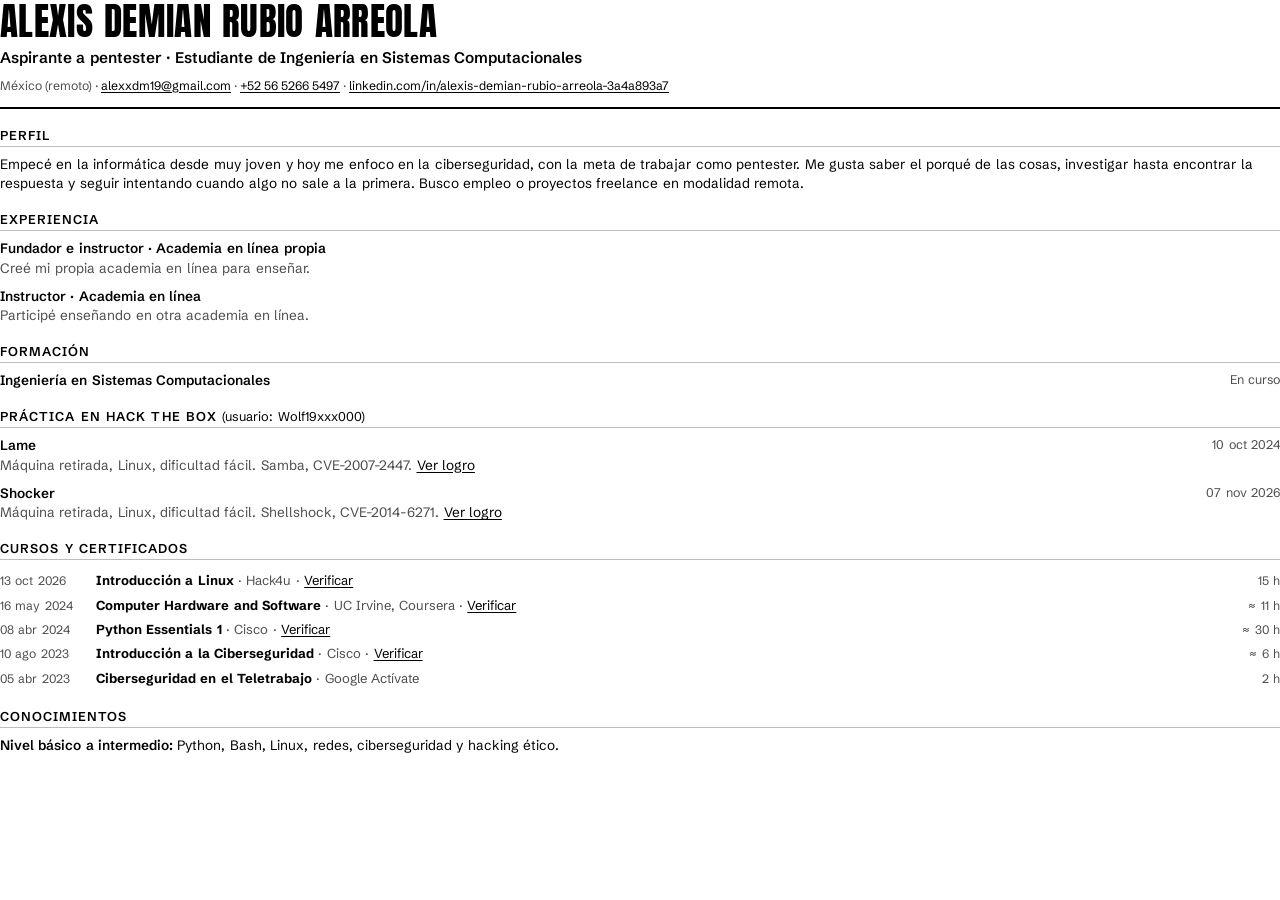
<file: cv.html>
<!doctype html>
<html lang="es">
<head>
<meta charset="utf-8">
<title>CV Alexis Demian Rubio Arreola</title>
<meta name="author" content="Alexis Demian Rubio Arreola">
<link rel="stylesheet" href="https://fonts.googleapis.com/css2?family=Anton&family=Schibsted+Grotesk:wght@400;500;600&display=swap">
<style>
@page { size: letter; margin: 15mm 17mm; }
:root { --ink: #000; --muted: #4D4D4D; --line: #BDBDBD; --accent: #000; }
* { box-sizing: border-box; }
html, body { margin: 0; background: #fff; color: var(--ink); font: 400 10.2pt/1.42 "Schibsted Grotesk", "Segoe UI", Arial, sans-serif; word-spacing: .1em; }
a { color: var(--accent); text-decoration: underline; text-underline-offset: 1.5pt; }
header { padding-bottom: 10pt; border-bottom: 2pt solid var(--ink); }
h1 { margin: 0; font: 400 28pt/1.15 Anton, Impact, "Segoe UI", Arial, sans-serif; letter-spacing: .01em; text-transform: uppercase; }
.role { margin: 3pt 0 6pt; color: var(--accent); font-size: 11.5pt; font-weight: 600; }
.contact { margin: 0; color: var(--muted); font-size: 9.2pt; word-spacing: 0; }
h2 { margin: 13pt 0 6pt; padding-bottom: 2pt; border-bottom: 1pt solid var(--line); color: var(--accent); font: 600 9.6pt/1.3 "Schibsted Grotesk", "Segoe UI", Arial, sans-serif; letter-spacing: .08em; text-transform: uppercase; }
p { margin: 0; }
.item { margin-bottom: 7pt; break-inside: avoid; }
.item:last-child { margin-bottom: 0; }
.row { display: flex; justify-content: space-between; gap: 12pt; }
.row strong { font-weight: 600; }
.row span { color: var(--muted); font-size: 9.4pt; white-space: nowrap; }
.detail { color: var(--muted); }
table { width: 100%; border-collapse: collapse; font-size: 9.8pt; }
td { padding: 2.2pt 0; vertical-align: baseline; }
td:first-child { width: 72pt; color: var(--muted); font-size: 9.2pt; }
td:last-child { width: 44pt; color: var(--muted); font-size: 9.2pt; text-align: right; }
td .by { color: var(--muted); }
</style>
</head>
<body>
<header>
  <h1>Alexis Demian Rubio Arreola</h1>
  <p class="role">Aspirante a pentester · Estudiante de Ingeniería en Sistemas Computacionales</p>
  <p class="contact">México (remoto) · <a href="mailto:alexxdm19@gmail.com">alexxdm19@gmail.com</a> · <a href="https://wa.me/525652665497">+52 56 5266 5497</a> · <a href="https://www.linkedin.com/in/alexis-demian-rubio-arreola-3a4a893a7">linkedin.com/in/alexis-demian-rubio-arreola-3a4a893a7</a></p>
</header>

<h2>Perfil</h2>
<p>Empecé en la informática desde muy joven y hoy me enfoco en la ciberseguridad, con la meta de trabajar como pentester. Me gusta saber el porqué de las cosas, investigar hasta encontrar la respuesta y seguir intentando cuando algo no sale a la primera. Busco empleo o proyectos freelance en modalidad remota.</p>

<h2>Experiencia</h2>
<div class="item">
  <div class="row"><strong>Fundador e instructor · Academia en línea propia</strong></div>
  <p class="detail">Creé mi propia academia en línea para enseñar.</p>
</div>
<div class="item">
  <div class="row"><strong>Instructor · Academia en línea</strong></div>
  <p class="detail">Participé enseñando en otra academia en línea.</p>
</div>

<h2>Formación</h2>
<div class="item">
  <div class="row"><strong>Ingeniería en Sistemas Computacionales</strong><span>En curso</span></div>
</div>

<h2>Práctica en Hack The Box <span style="text-transform:none;letter-spacing:0;font-weight:400">(usuario: Wolf19xxx000)</span></h2>
<div class="item">
  <div class="row"><strong>Lame</strong><span>10 oct 2024</span></div>
  <p class="detail">Máquina retirada, Linux, dificultad fácil. Samba, CVE-2007-2447. <a href="https://labs.hackthebox.com/achievement/machine/2040494/1">Ver logro</a></p>
</div>
<div class="item">
  <div class="row"><strong>Shocker</strong><span>07 nov 2026</span></div>
  <p class="detail">Máquina retirada, Linux, dificultad fácil. Shellshock, CVE-2014-6271. <a href="https://labs.hackthebox.com/achievement/machine/2040494/108">Ver logro</a></p>
</div>

<h2>Cursos y certificados</h2>
<table>
  <tr><td>13 oct 2026</td><td><strong>Introducción a Linux</strong> <span class="by">· Hack4u · <a href="https://hack4u.io/certificate/1837-2738-9126-1759">Verificar</a></span></td><td>15 h</td></tr>
  <tr><td>16 may 2024</td><td><strong>Computer Hardware and Software</strong> <span class="by">· UC Irvine, Coursera · <a href="https://coursera.org/verify/PHUYU6D9DNC4">Verificar</a></span></td><td>≈ 11 h</td></tr>
  <tr><td>08 abr 2024</td><td><strong>Python Essentials 1</strong> <span class="by">· Cisco · <a href="https://www.credly.com/badges/a614ebd9-4b19-4caa-8274-c4c0bd249125">Verificar</a></span></td><td>≈ 30 h</td></tr>
  <tr><td>10 ago 2023</td><td><strong>Introducción a la Ciberseguridad</strong> <span class="by">· Cisco · <a href="https://www.credly.com/badges/8dda4fd5-97e1-49f4-b0d9-f84afd43bf87">Verificar</a></span></td><td>≈ 6 h</td></tr>
  <tr><td>05 abr 2023</td><td><strong>Ciberseguridad en el Teletrabajo</strong> <span class="by">· Google Actívate</span></td><td>2 h</td></tr>
</table>

<h2>Conocimientos</h2>
<p><strong style="font-weight:600">Nivel básico a intermedio:</strong> Python, Bash, Linux, redes, ciberseguridad y hacking ético.</p>
</body>
</html>
</file>
<file: assets/site.css>
/* Layout: a black and white poster. Full-bleed bands flip between black and white as you scroll, and the type carries the page. */
:root {
  color-scheme: dark;
  --black: #000;
  --white: #fff;
  --gray-on-black: #A8A8A8;
  --gray-on-white: #555;
  --rule-on-black: #2E2E2E;
  --rule-on-white: #CFCFCF;
  --bg: var(--black);
  --fg: var(--white);
  --mute: var(--gray-on-black);
  --rule: var(--rule-on-black);
  --display: Anton, Impact, "Arial Narrow", sans-serif;
  --body: "Schibsted Grotesk", "Segoe UI", Arial, sans-serif;
  --mono: "IBM Plex Mono", Consolas, Menlo, monospace;
  --ease: cubic-bezier(.77, 0, .18, 1);
}

* { box-sizing: border-box; }
html { scroll-behavior: smooth; scrollbar-color: #555 #000; }
body { margin: 0; background: var(--black); color: var(--white); font: 400 1rem/1.6 var(--body); overflow-x: hidden; }
body::before { content: ""; position: fixed; inset: 0 0 auto; height: env(safe-area-inset-top, 0px); z-index: 45; background: var(--black); }
a { color: inherit; text-underline-offset: 4px; }
::selection { background: var(--white); color: var(--black); }
.inv ::selection { background: var(--black); color: var(--white); }
:focus-visible { outline: 2px solid var(--fg); outline-offset: 3px; }
section[id] { scroll-margin-top: 0; }

.band { background: var(--bg); color: var(--fg); }
.inv {
  --bg: var(--white);
  --fg: var(--black);
  --mute: var(--gray-on-white);
  --rule: var(--rule-on-white);
  color-scheme: light;
}
.wrap {
  max-width: 1560px;
  margin-inline: auto;
  padding-left: max(16px, env(safe-area-inset-left, 0px));
  padding-right: max(16px, env(safe-area-inset-right, 0px));
}
@media (min-width: 720px) {
  .wrap {
    padding-left: max(36px, env(safe-area-inset-left, 0px));
    padding-right: max(36px, env(safe-area-inset-right, 0px));
  }
}
.sec { padding-block: clamp(64px, 9vw, 140px); }

/* Shared type */
.tag { display: flex; align-items: center; gap: 10px; margin: 0 0 20px; font: 500 .8rem var(--mono); letter-spacing: .1em; text-transform: uppercase; }
.tag::before { content: ""; width: 9px; height: 9px; background: var(--fg); }
.big { margin: 0 0 clamp(28px, 4vw, 56px); font: 400 clamp(2.9rem, 8.4vw, 7.6rem)/1.02 var(--display); text-transform: uppercase; text-wrap: balance; }
h3 { margin: 0; font: 600 1.25rem/1.3 var(--body); }
.mute { color: var(--mute); }
.note { max-width: 65ch; margin: 22px 0 0; color: var(--mute); }

/* Header: inverts itself over whichever band sits behind it */
.top {
  position: fixed;
  top: 0;
  left: 0;
  right: 0;
  z-index: 50;
  padding-top: env(safe-area-inset-top, 0px);
  color: var(--white);
  mix-blend-mode: difference;
  pointer-events: none;
}
.top-in { display: flex; align-items: center; justify-content: space-between; gap: 24px; min-height: 56px; }
.logo { font: 400 1.5625rem var(--display); letter-spacing: .02em; text-decoration: none; pointer-events: auto; }
.nav { display: flex; gap: 22px; pointer-events: auto; }
.nav a { font: 500 .8rem var(--mono); letter-spacing: .06em; text-transform: uppercase; text-decoration: none; white-space: nowrap; }
.nav a:hover { text-decoration: underline; }
#menu-btn { display: none; padding: 8px 0; border: 0; background: none; color: inherit; font: 500 .8rem var(--mono); letter-spacing: .08em; text-transform: uppercase; cursor: pointer; pointer-events: auto; }

#menu-panel {
  position: fixed;
  inset: 0;
  z-index: 40;
  display: flex;
  flex-direction: column;
  justify-content: center;
  gap: 4px;
  padding-inline: max(16px, env(safe-area-inset-left, 0px)) max(16px, env(safe-area-inset-right, 0px));
  background: var(--white);
  color: var(--black);
  visibility: hidden;
  clip-path: inset(0 0 100% 0);
  transition: clip-path .55s var(--ease), visibility 0s linear .55s;
}
#menu-panel.open { visibility: visible; clip-path: inset(0); transition: clip-path .55s var(--ease), visibility 0s; }
#menu-panel a { font: 400 clamp(2rem, min(12vw, 10vh), 4.5rem)/1.15 var(--display); text-transform: uppercase; text-decoration: none; }

/* Scroll progress and cursor */
#progress { position: fixed; inset: 0 0 auto; z-index: 60; height: 3px; background: var(--white); mix-blend-mode: difference; transform: scaleX(0); transform-origin: left; pointer-events: none; }
#cursor {
  position: fixed;
  top: 0;
  left: 0;
  z-index: 70;
  width: 26px;
  height: 26px;
  margin: -13px 0 0 -13px;
  border-radius: 50%;
  background: var(--white);
  mix-blend-mode: difference;
  pointer-events: none;
  opacity: 0;
  transition: opacity .2s;
}
#cursor.on { opacity: 1; }

/* Hero */
.hero { position: relative; overflow: hidden; padding-top: 76px; padding-bottom: clamp(36px, 5vw, 64px); }
#field { position: absolute; inset: 0; width: 100%; height: 100%; }
.hero::after { content: ""; position: absolute; inset: 45% 0 0; background: linear-gradient(transparent, var(--black) 70%); pointer-events: none; }
.hero-in { position: relative; z-index: 1; }
.hero-status { display: flex; align-items: center; gap: 10px; margin: 0 0 clamp(14px, 2vw, 26px); font: 500 .8rem/1.5 var(--mono); letter-spacing: .08em; text-transform: uppercase; }
.dot { flex: none; width: 9px; height: 9px; background: var(--white); animation: blink 1.2s steps(2, jump-none) infinite; }

.name { margin: 0; font: 400 14vw/.96 var(--display); text-transform: uppercase; }
.nl { display: block; width: max-content; white-space: nowrap; }
.js .name:not(.ready) { visibility: hidden; }
.ch { display: inline-block; text-align: center; }

.hero-foot {
  display: grid;
  grid-template-columns: minmax(0, 1fr) minmax(0, 1.5fr) auto;
  align-items: end;
  gap: 24px clamp(24px, 4vw, 64px);
  margin-top: clamp(24px, 3vw, 44px);
  padding-top: 20px;
  border-top: 1px solid var(--white);
}
.hero-foot > * { min-width: 0; animation: rise .9s var(--ease) .75s backwards; }
.role { margin: 0; font: 600 1.5625rem/1.2 var(--body); }
.lead { max-width: 58ch; margin: 0; color: var(--mute); }
.cta { display: flex; flex-wrap: wrap; gap: 10px; }
.btn {
  position: relative;
  display: inline-flex;
  align-items: center;
  justify-content: center;
  min-height: 48px;
  padding: 10px 22px;
  border: 1px solid var(--fg);
  background: var(--fg);
  color: var(--bg);
  font: 600 1rem var(--body);
  text-decoration: none;
  white-space: nowrap;
  transition: background .2s, color .2s;
}
.btn:hover { background: var(--bg); color: var(--fg); }
.btn-ghost { background: transparent; color: var(--fg); }
.btn-ghost:hover { background: var(--fg); color: var(--bg); }

/* Word strip: it only moves when the reader scrolls */
.strip { overflow: hidden; border-block: 1px solid var(--fg); }
.track { display: flex; width: max-content; will-change: transform; }
.track ul { display: flex; margin: 0; padding: 0; list-style: none; }
.track li { display: flex; align-items: center; gap: 28px; padding: 14px 0 14px 28px; font: 400 clamp(1.5625rem, 3vw, 2.5rem)/1.1 var(--display); text-transform: uppercase; white-space: nowrap; }
.track li::after { content: ""; width: 12px; height: 12px; background: var(--fg); }

/* Redaction sweep: the text stays readable at rest, and a solid bar passes over it on arrival */
.wipe { position: relative; display: inline-block; }
.wipe::after { content: ""; position: absolute; inset: -.02em -.05em; background: var(--fg); clip-path: inset(0 100% 0 0); pointer-events: none; }
.wipe.seen::after { animation: sweep 1s var(--ease) both; }

/* Statement that fills in as you read */
.statement { max-width: 18ch; margin: 0 0 clamp(36px, 5vw, 72px); font: 400 clamp(2.9rem, 9.4vw, 9rem)/1.04 var(--display); text-transform: uppercase; }
.js .statement .w { color: #666; transition: color .3s; }
.js .statement .w.on { color: var(--fg); }
.about-grid { display: grid; grid-template-columns: minmax(0, 1.4fr) minmax(0, 1fr); gap: clamp(32px, 5vw, 80px); }
.about-grid > * { min-width: 0; }
.prose { max-width: 62ch; }
.prose p { margin: 0 0 16px; }
.prose p:last-child { margin: 0; }
.kv { margin: 0; }
.kv > div { display: flex; justify-content: space-between; gap: 18px; padding-block: 11px; border-top: 1px solid var(--rule); }
.kv > div:last-child { border-bottom: 1px solid var(--rule); }
.kv dt { color: var(--mute); font: 500 .8rem/1.9 var(--mono); letter-spacing: .08em; text-transform: uppercase; }
.kv dd { margin: 0; font-weight: 500; text-align: right; }

/* Rows: a line draws in, the content settles, and hover floods the row */
.rows { margin: 0; padding: 0; list-style: none; border-bottom: 1px solid var(--rule); }
.row { position: relative; display: block; isolation: isolate; color: inherit; text-decoration: none; }
.row::before { content: ""; position: absolute; inset: 0 0 auto; height: 1px; background: var(--fg); transform-origin: left; transition: transform 1s var(--ease) var(--d, 0ms); }
.row::after { content: ""; position: absolute; inset: 0 -14px; z-index: -1; background: var(--fg); transform: scaleY(0); transform-origin: bottom; transition: transform .35s var(--ease); }
.row-in { transition: transform .9s var(--ease) var(--d, 0ms); }
.js .row:not(.seen)::before { transform: scaleX(0); }
.js .row:not(.seen) .row-in { transform: translateY(16px); }
@media (hover: hover) {
  .row:hover, .row:focus-visible, .row:focus-within { color: var(--bg); }
  .row:hover .mute, .row:focus-within .mute { color: inherit; }
  .row:hover::after, .row:focus-visible::after, .row:focus-within::after { transform: scaleY(1); }
}

/* Machines */
.mach .row-in { display: grid; grid-template-columns: minmax(0, 1.2fr) minmax(0, 1fr) auto auto; align-items: center; gap: 10px clamp(18px, 3vw, 44px); padding-block: clamp(14px, 2vw, 26px); }
.m-name { font: 400 clamp(3.2rem, 9vw, 8.4rem)/1.04 var(--display); text-transform: uppercase; }
.m-meta { font: 400 .8rem/1.7 var(--mono); }
.stamp { padding: 3px 10px; border: 2px solid currentColor; font: 500 .8rem var(--mono); letter-spacing: .12em; transform: rotate(-7deg); }
.row.seen .stamp { animation: stamp .5s var(--ease) calc(var(--d, 0ms) + .5s) backwards; }
.arrow { font: 400 1.5625rem var(--mono); transition: transform .3s var(--ease); }
.row:hover .arrow { transform: translate(5px, -5px); }

/* Path */
.path-grid { display: grid; grid-template-columns: minmax(0, 1fr) minmax(0, 1.2fr); gap: clamp(28px, 5vw, 80px); }
.path-grid > * { min-width: 0; }
.sticky { position: sticky; top: 76px; align-self: start; }
.sub { margin: 0 0 12px; color: var(--mute); font: 500 .8rem var(--mono); letter-spacing: .1em; text-transform: uppercase; }
.group + .group { margin-top: 44px; }
.entry .row-in { padding-block: 18px; }
.entry p { margin: 4px 0 0; }

/* Courses */
.course .row-in { display: grid; grid-template-columns: 7.5rem minmax(0, 1.6fr) minmax(0, 1fr) 4.5rem 6.5rem; align-items: baseline; gap: 2px 20px; padding-block: 17px; }
.course time, .course .hours { font: 400 .8rem var(--mono); }
.course strong { font-weight: 600; font-size: 1.25rem; line-height: 1.3; }
.course .hours { text-align: right; }
.verify { justify-self: end; font: 500 .8rem var(--mono); white-space: nowrap; }

/* Achievement counters */
.cells.stats { grid-template-columns: repeat(4, minmax(0, 1fr)); }
.stat { justify-content: flex-end; min-height: 230px; }
.stat b { font: 400 clamp(4rem, 8.4vw, 8rem)/1 var(--display); font-variant-numeric: tabular-nums; }
.stat p { font: 500 .8rem/1.5 var(--mono); letter-spacing: .04em; }

/* Timeline grouped by year */
.year { display: grid; grid-template-columns: minmax(0, 1fr) minmax(0, 5fr); gap: 18px clamp(20px, 3vw, 48px); }
.year + .year { margin-top: clamp(36px, 5vw, 64px); }
.year > * { min-width: 0; }
.year-n { position: sticky; top: 72px; align-self: start; margin: 0; font: 400 clamp(3.4rem, 7vw, 6.4rem)/1 var(--display); }

.backing { margin-top: auto; padding-top: 10px; font: 500 .8rem/1.5 var(--mono); }

/* Grids */
.cells { display: grid; grid-template-columns: repeat(3, minmax(0, 1fr)); border-top: 1px solid var(--fg); border-left: 1px solid var(--fg); }
.cell { position: relative; display: flex; flex-direction: column; gap: 8px; min-height: 170px; padding: 22px; border-right: 1px solid var(--fg); border-bottom: 1px solid var(--fg); isolation: isolate; }
.cell p { margin: 0; color: var(--mute); transition: color .25s; }
.cell::after { content: ""; position: absolute; inset: 0; z-index: -1; background: var(--fg); clip-path: circle(0 at 0 100%); transition: clip-path .5s var(--ease); }
@media (hover: hover) {
  .cell:hover { color: var(--bg); }
  .cell:hover p { color: inherit; }
  .cell:hover::after { clip-path: circle(150% at 0 100%); }
}
.level { display: inline-block; margin: 0 0 26px; padding: 6px 12px; background: var(--fg); color: var(--bg); font: 500 .8rem var(--mono); letter-spacing: .04em; }

/* Console */
.console { border: 1px solid var(--fg); }
.out { height: 280px; padding: 18px; overflow-y: auto; font: 400 .8rem/1.7 var(--mono); }
.out p { margin: 0; overflow-wrap: anywhere; white-space: pre-wrap; }
.out .cmd { font-weight: 500; }
.out .dim { color: var(--mute); }
.out a { text-decoration: underline; }
.line { display: flex; align-items: center; gap: 10px; padding: 12px 18px; border-top: 1px solid var(--fg); font: 500 .8rem var(--mono); }
.line label { white-space: nowrap; }
#term-input { flex: 1; min-width: 0; border: 0; background: transparent; color: var(--fg); font: 400 1rem var(--mono); caret-color: var(--fg); }
#term-input:focus { outline: none; }
.line:focus-within { background: var(--fg); color: var(--bg); }
.line:focus-within #term-input { color: var(--bg); caret-color: var(--bg); }
.chips { display: flex; flex-wrap: wrap; gap: 8px; margin-top: 14px; }
.chips button { padding: 6px 12px; border: 1px solid var(--fg); background: transparent; color: var(--fg); font: 400 .8rem var(--mono); cursor: pointer; transition: background .2s, color .2s; }
.chips button:hover { background: var(--fg); color: var(--bg); }

/* Contact */
.contact-title { margin-bottom: clamp(24px, 3vw, 44px); }
.contact-note { margin: 0 0 28px; }
.contact .row-in { display: grid; grid-template-columns: 8rem minmax(0, 1fr) auto; align-items: center; gap: 4px 20px; padding-block: 16px; }
.contact .k { font: 500 .8rem var(--mono); letter-spacing: .08em; text-transform: uppercase; }
.contact .v { font: 400 clamp(1.5625rem, 3.4vw, 3rem)/1.15 var(--display); overflow-wrap: anywhere; text-decoration: none; }
.contact .v:hover { text-decoration: underline; }
.copy { padding: 5px 12px; border: 1px solid currentColor; background: transparent; color: inherit; font: 400 .8rem var(--mono); cursor: pointer; }

.foot { font-size: .8rem; }
.foot .wrap { display: flex; flex-wrap: wrap; justify-content: space-between; gap: 8px 20px; padding-block: 22px; font-family: var(--mono); }

@keyframes blink { 50% { opacity: 0; } }
@keyframes rise { from { opacity: 0; transform: translateY(18px); } }
@keyframes sweep {
  0% { clip-path: inset(0 100% 0 0); }
  50% { clip-path: inset(0 0 0 0); }
  100% { clip-path: inset(0 0 0 100%); }
}
@keyframes stamp { from { opacity: 0; transform: rotate(-7deg) scale(2.4); } }

@media (max-width: 1000px) {
  .nav { display: none; }
  #menu-btn { display: block; }
  .hero-foot { grid-template-columns: minmax(0, 1fr); }
  .about-grid, .path-grid { grid-template-columns: minmax(0, 1fr); }
  .sticky { position: static; }
  .cells.stats { grid-template-columns: repeat(2, minmax(0, 1fr)); }
  .year { grid-template-columns: minmax(0, 1fr); }
  .year-n { position: static; }
  .cells { grid-template-columns: repeat(2, minmax(0, 1fr)); }
  .mach .row-in { grid-template-columns: minmax(0, 1fr) auto; }
  .m-name { grid-column: 1; }
  .stamp { grid-column: 2; grid-row: 1; }
  .m-meta { grid-column: 1; }
  .arrow { grid-column: 2; grid-row: 2; justify-self: end; }
}
@media (max-width: 680px) {
  .cta .btn { flex: 1 1 100%; }
  .cells { grid-template-columns: minmax(0, 1fr); }
  .cell { min-height: 0; }
  .stat { min-height: 170px; padding: 16px; }
  .verify { grid-column: 1 / -1; justify-self: start; margin-top: 6px; }
  .course .row-in { grid-template-columns: minmax(0, 1fr) auto; }
  .course strong, .course .issuer { grid-column: 1 / -1; }
  .course time { grid-row: 1; grid-column: 1; }
  .course .hours { grid-row: 1; grid-column: 2; }
  .contact .row-in { grid-template-columns: minmax(0, 1fr) auto; }
  .contact .k { grid-column: 1 / -1; }
  .kv dt { line-height: 1.6; }
  .out { height: 260px; }
}
@media (prefers-reduced-motion: reduce) {
  html { scroll-behavior: auto; }
  *, *::before, *::after { animation: none !important; transition: none !important; }
  .track { flex-wrap: wrap; width: auto; }
  .track ul[aria-hidden] { display: none; }
  .track ul { flex-wrap: wrap; }
  .js .row:not(.seen)::before { transform: none; }
  .js .row:not(.seen) .row-in { transform: none; }
  .js .statement .w { color: inherit; }
}
</file>
